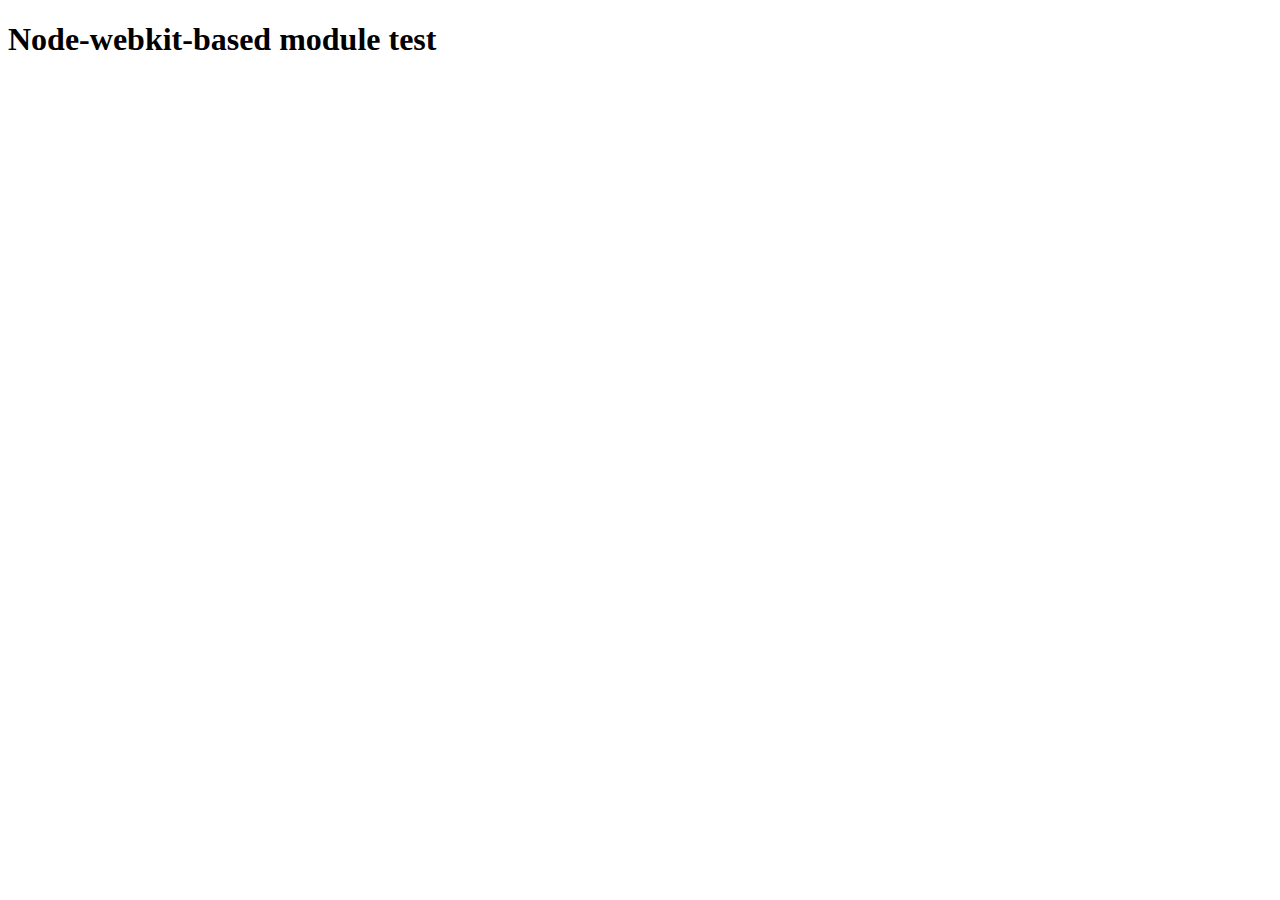
<file: node_modules/@mapbox/node-pre-gyp/lib/util/nw-pre-gyp/index.html>
<!doctype html>
<html>
<head>
<meta charset="utf-8">
<title>Node-webkit-based module test</title>
<script>
function nwModuleTest(){
   var util = require('util');
   var moduleFolder = require('nw.gui').App.argv[0];
   try {
      require(moduleFolder);
   } catch(e) {
      if( process.platform !== 'win32' ){
         util.log('nw-pre-gyp error:');
         util.log(e.stack);
      }
      process.exit(1);
   }
   process.exit(0);
}
</script>
</head>
<body onload="nwModuleTest()">
<h1>Node-webkit-based module test</h1>
</body>
</html>
</file>
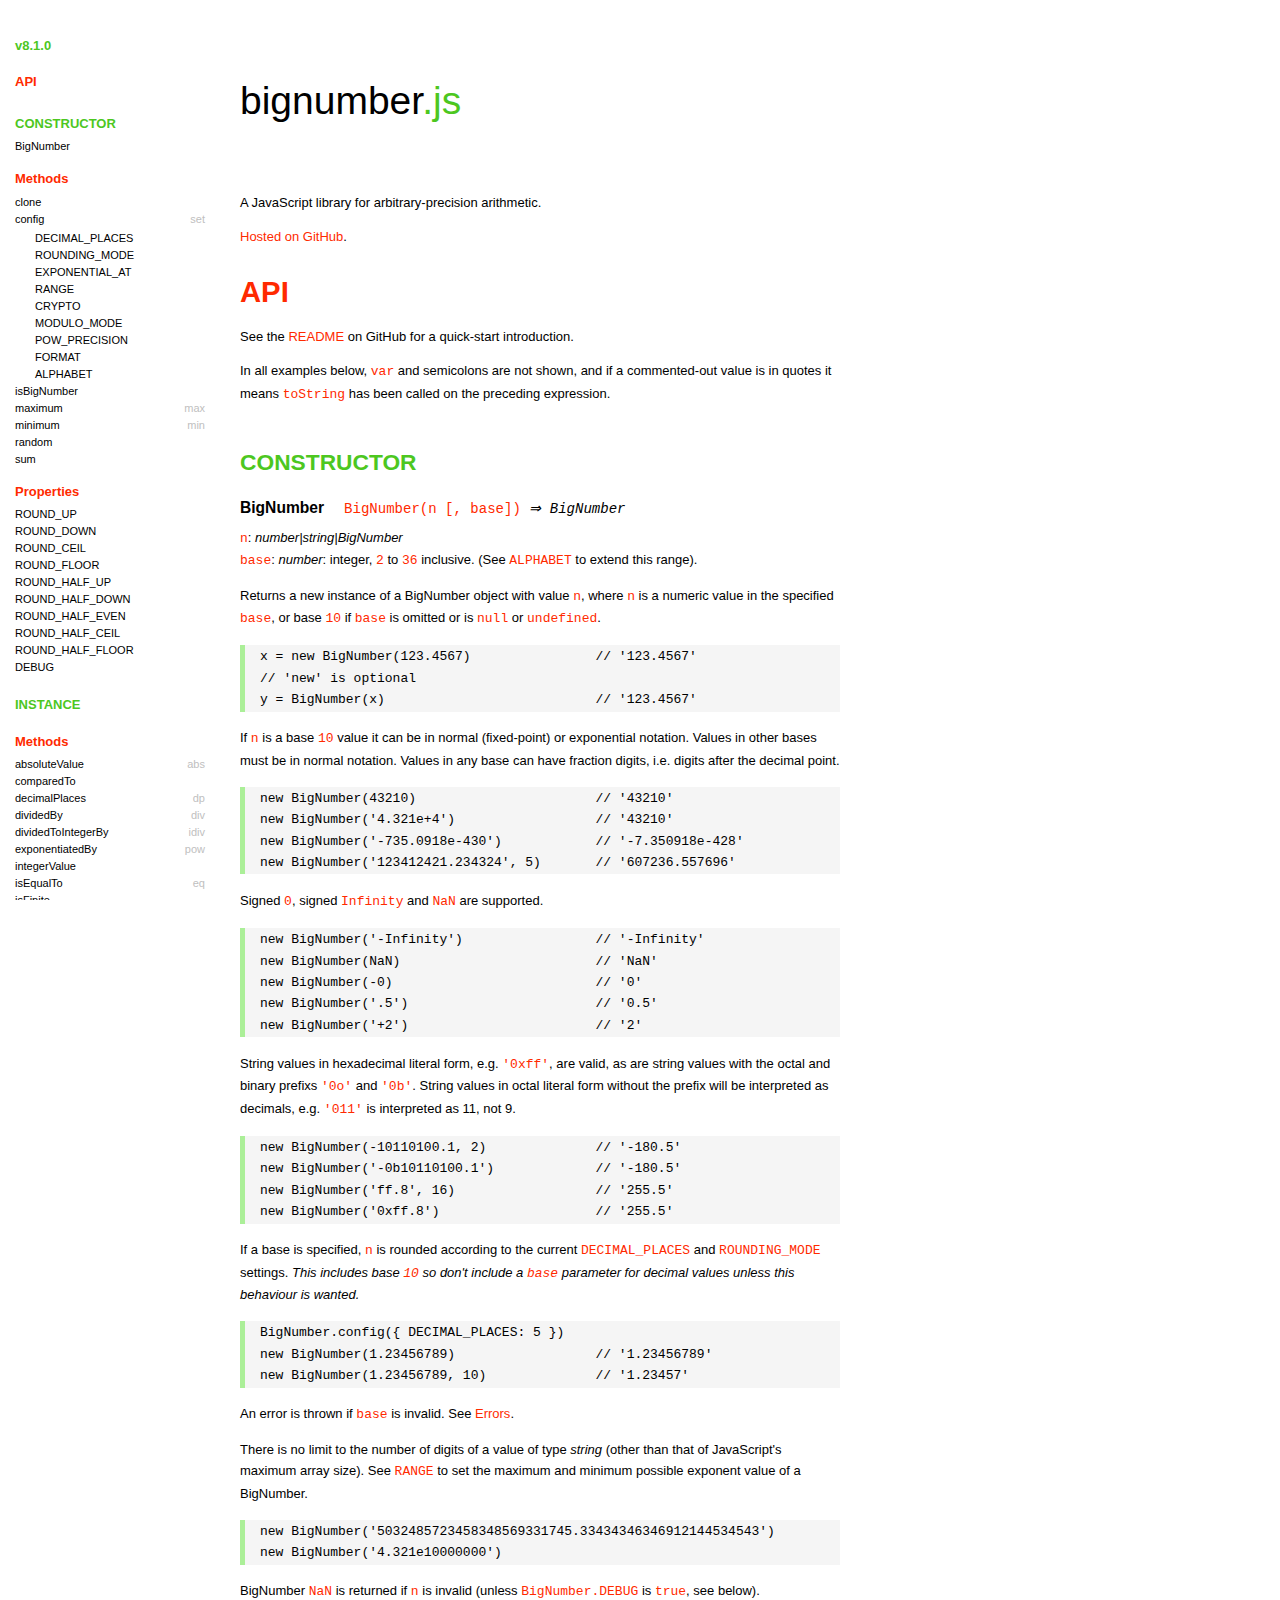
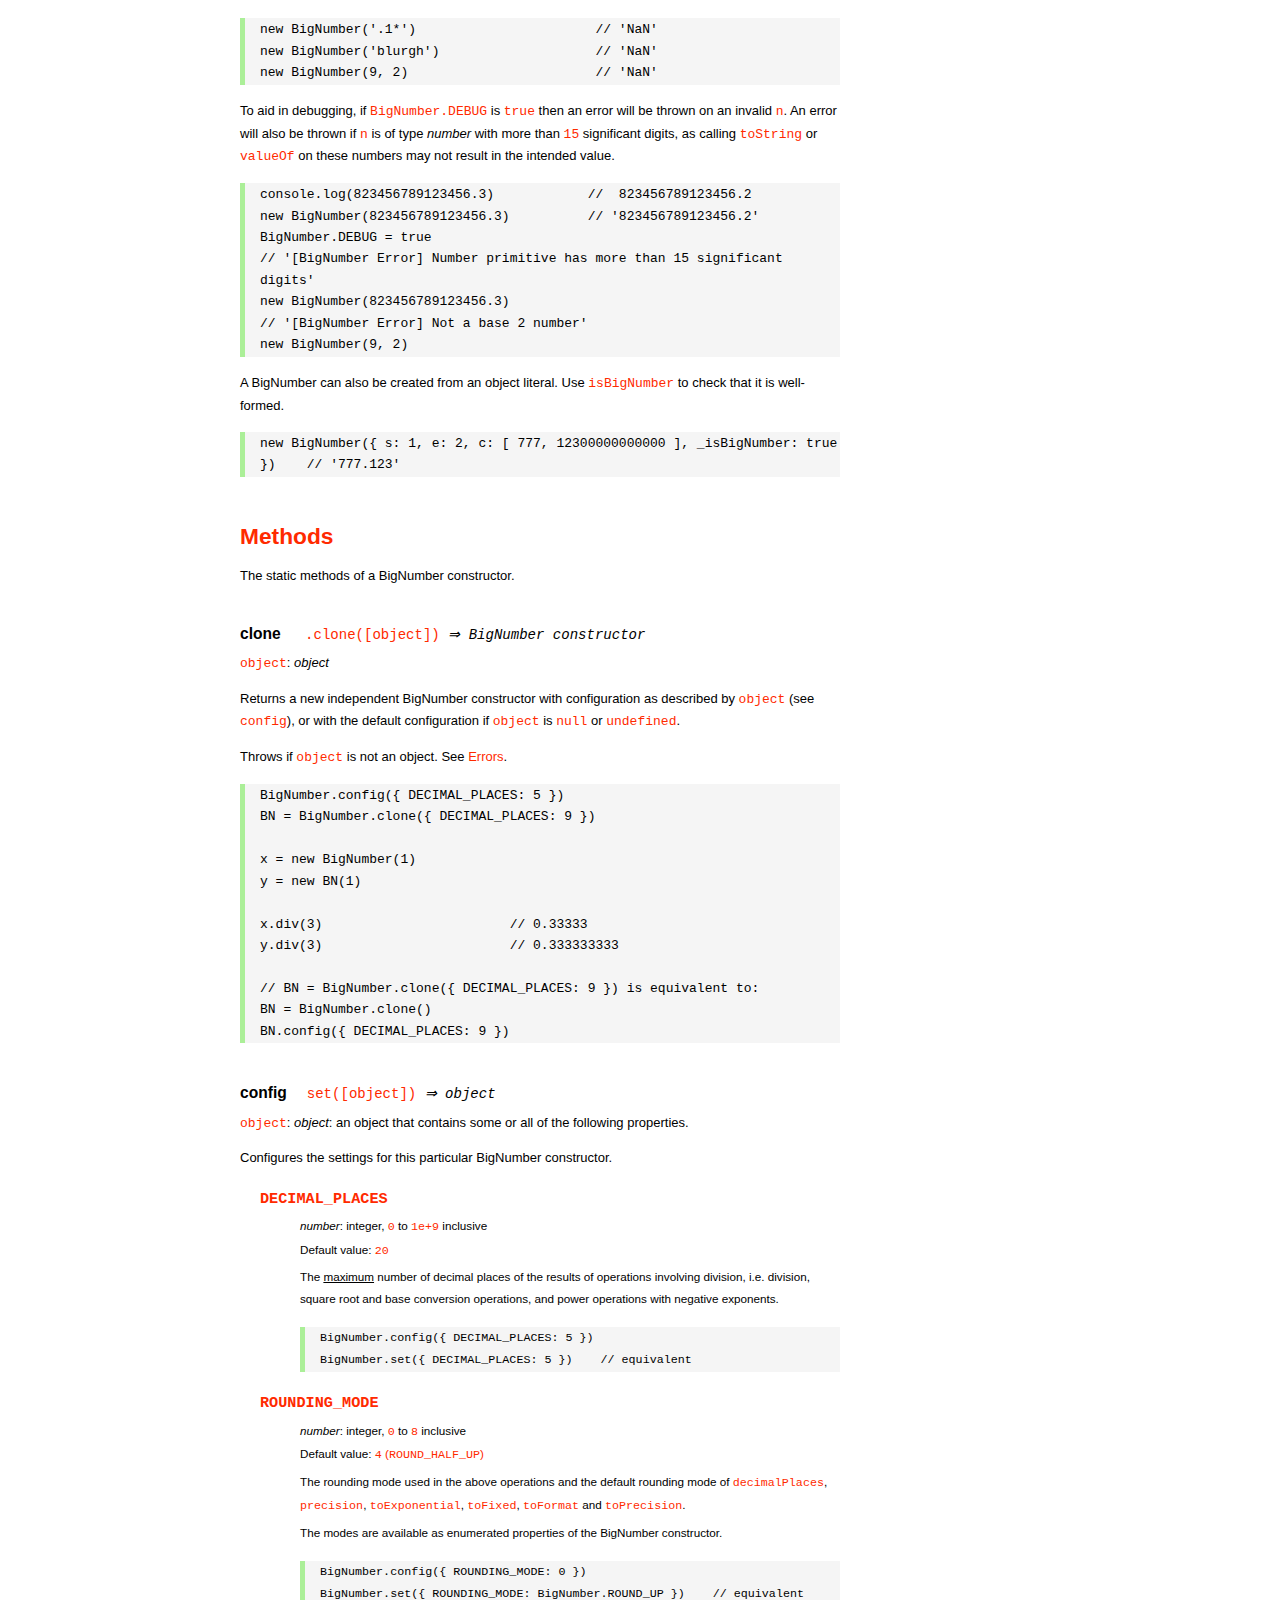
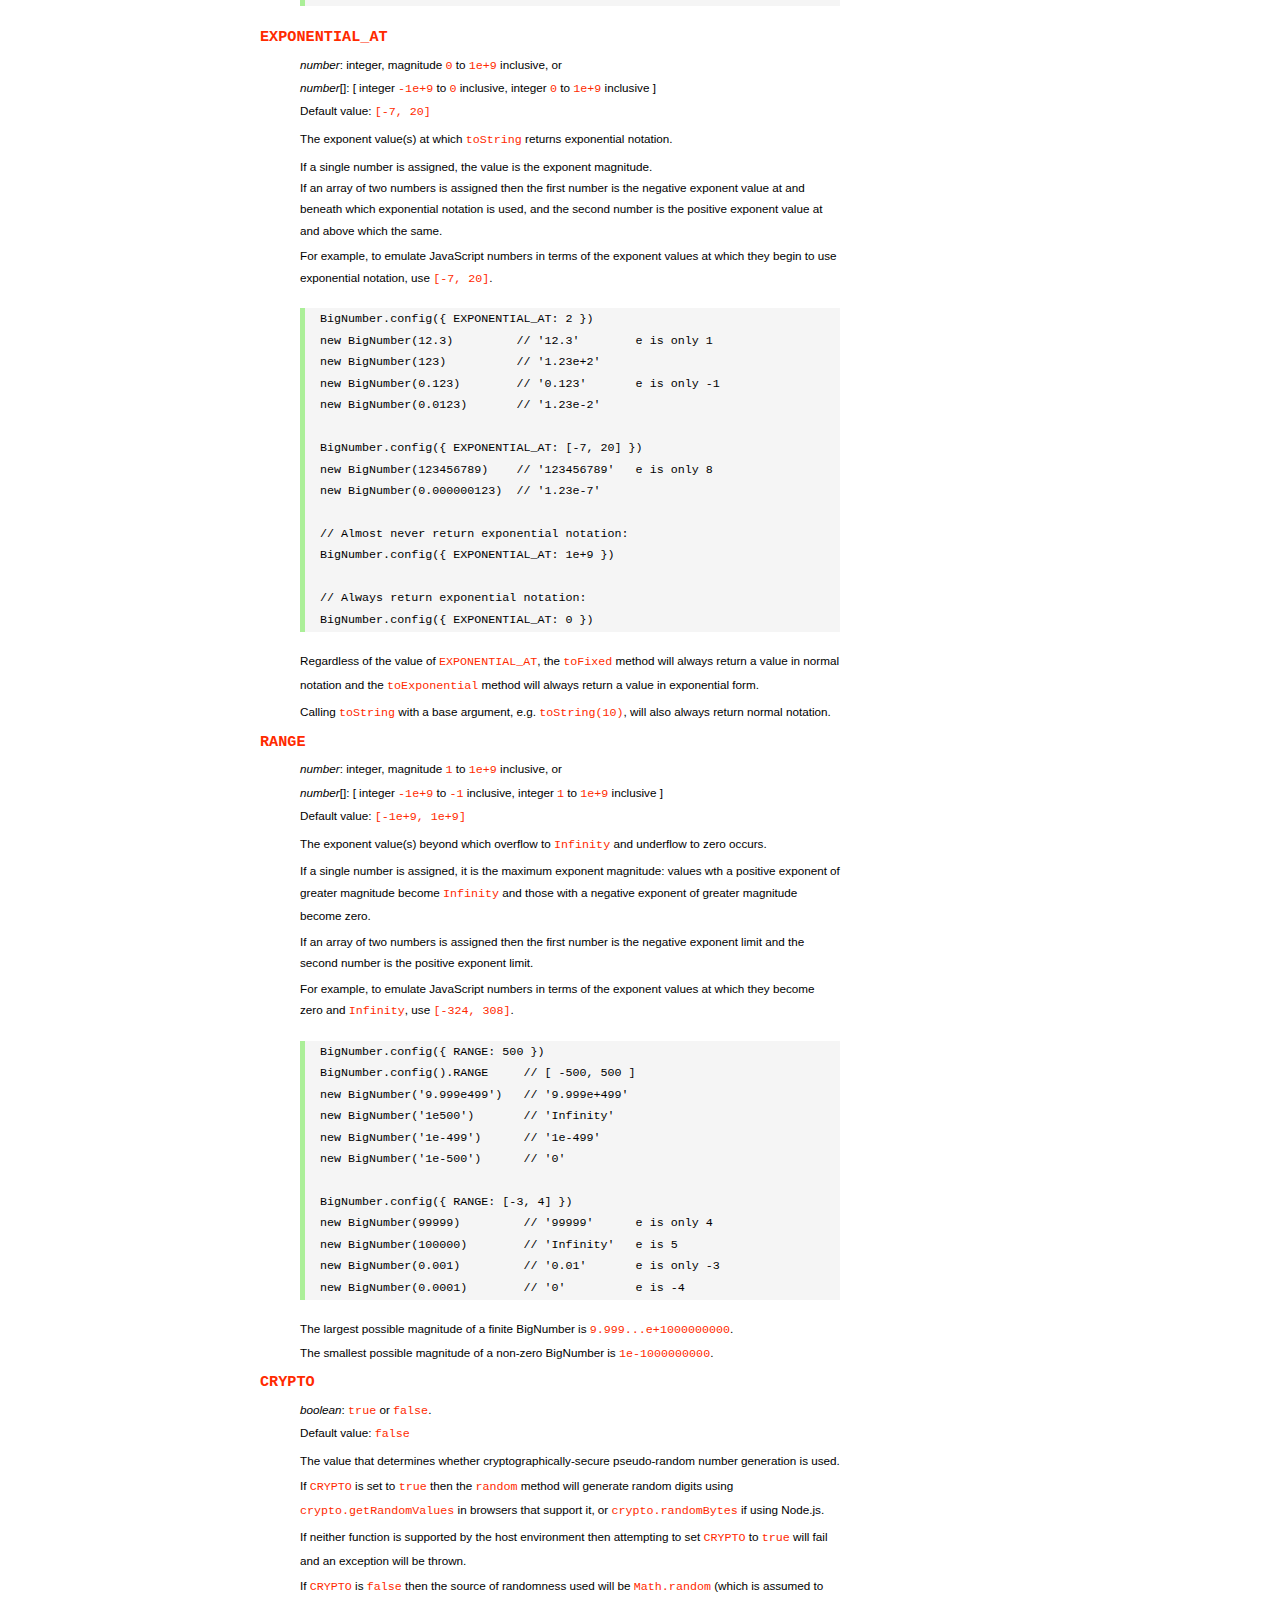
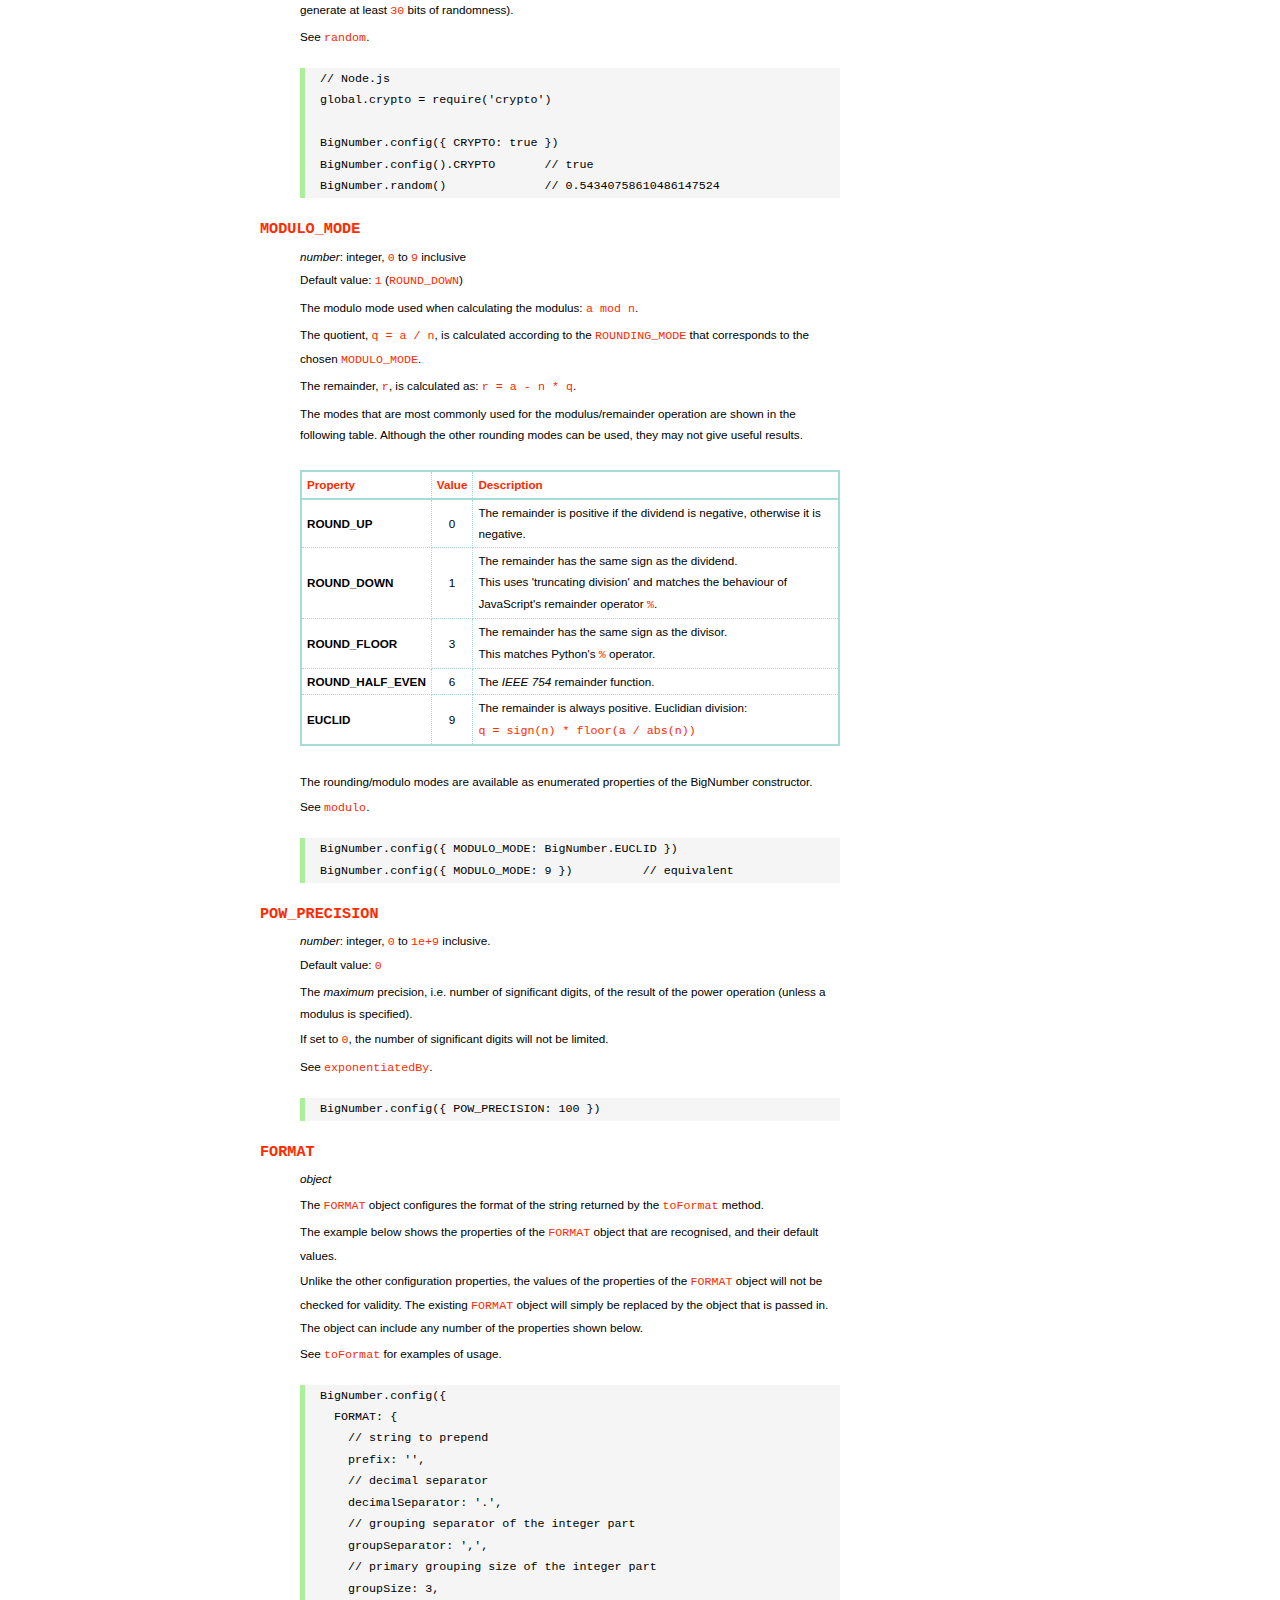
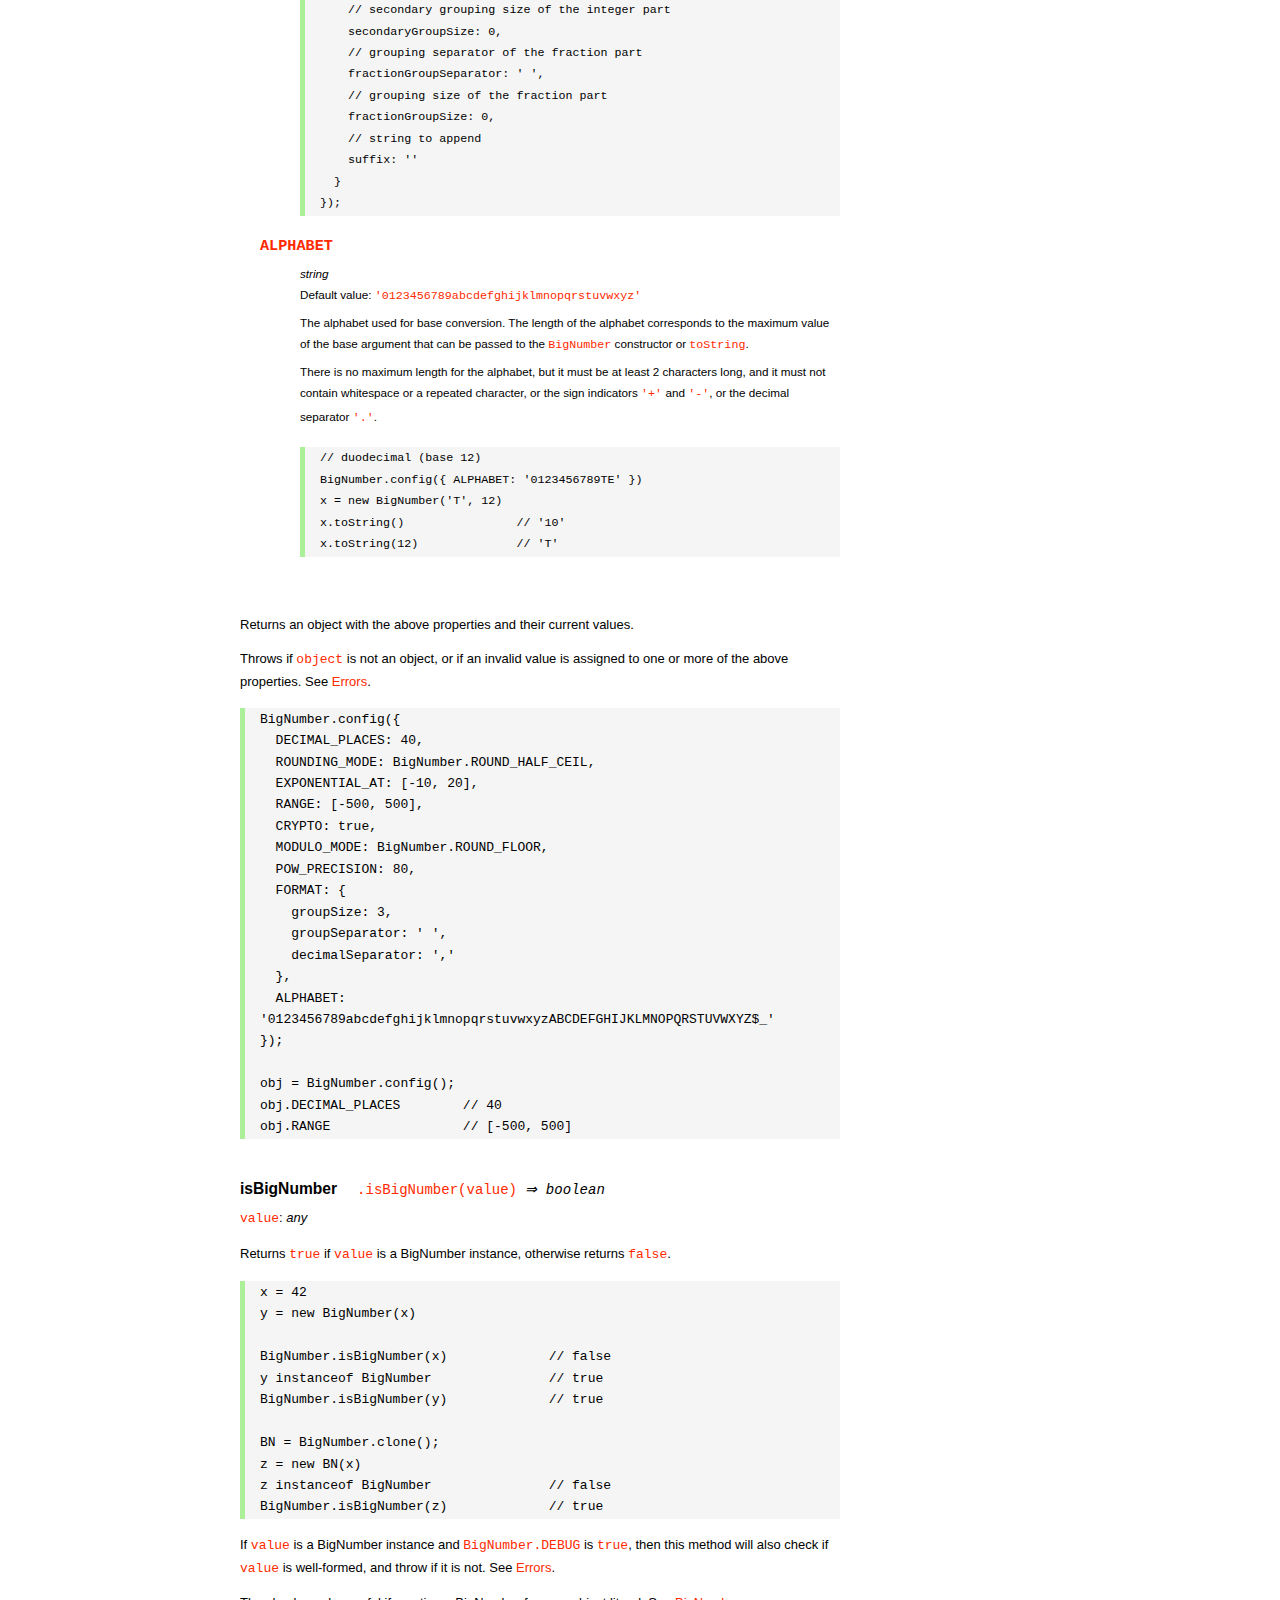
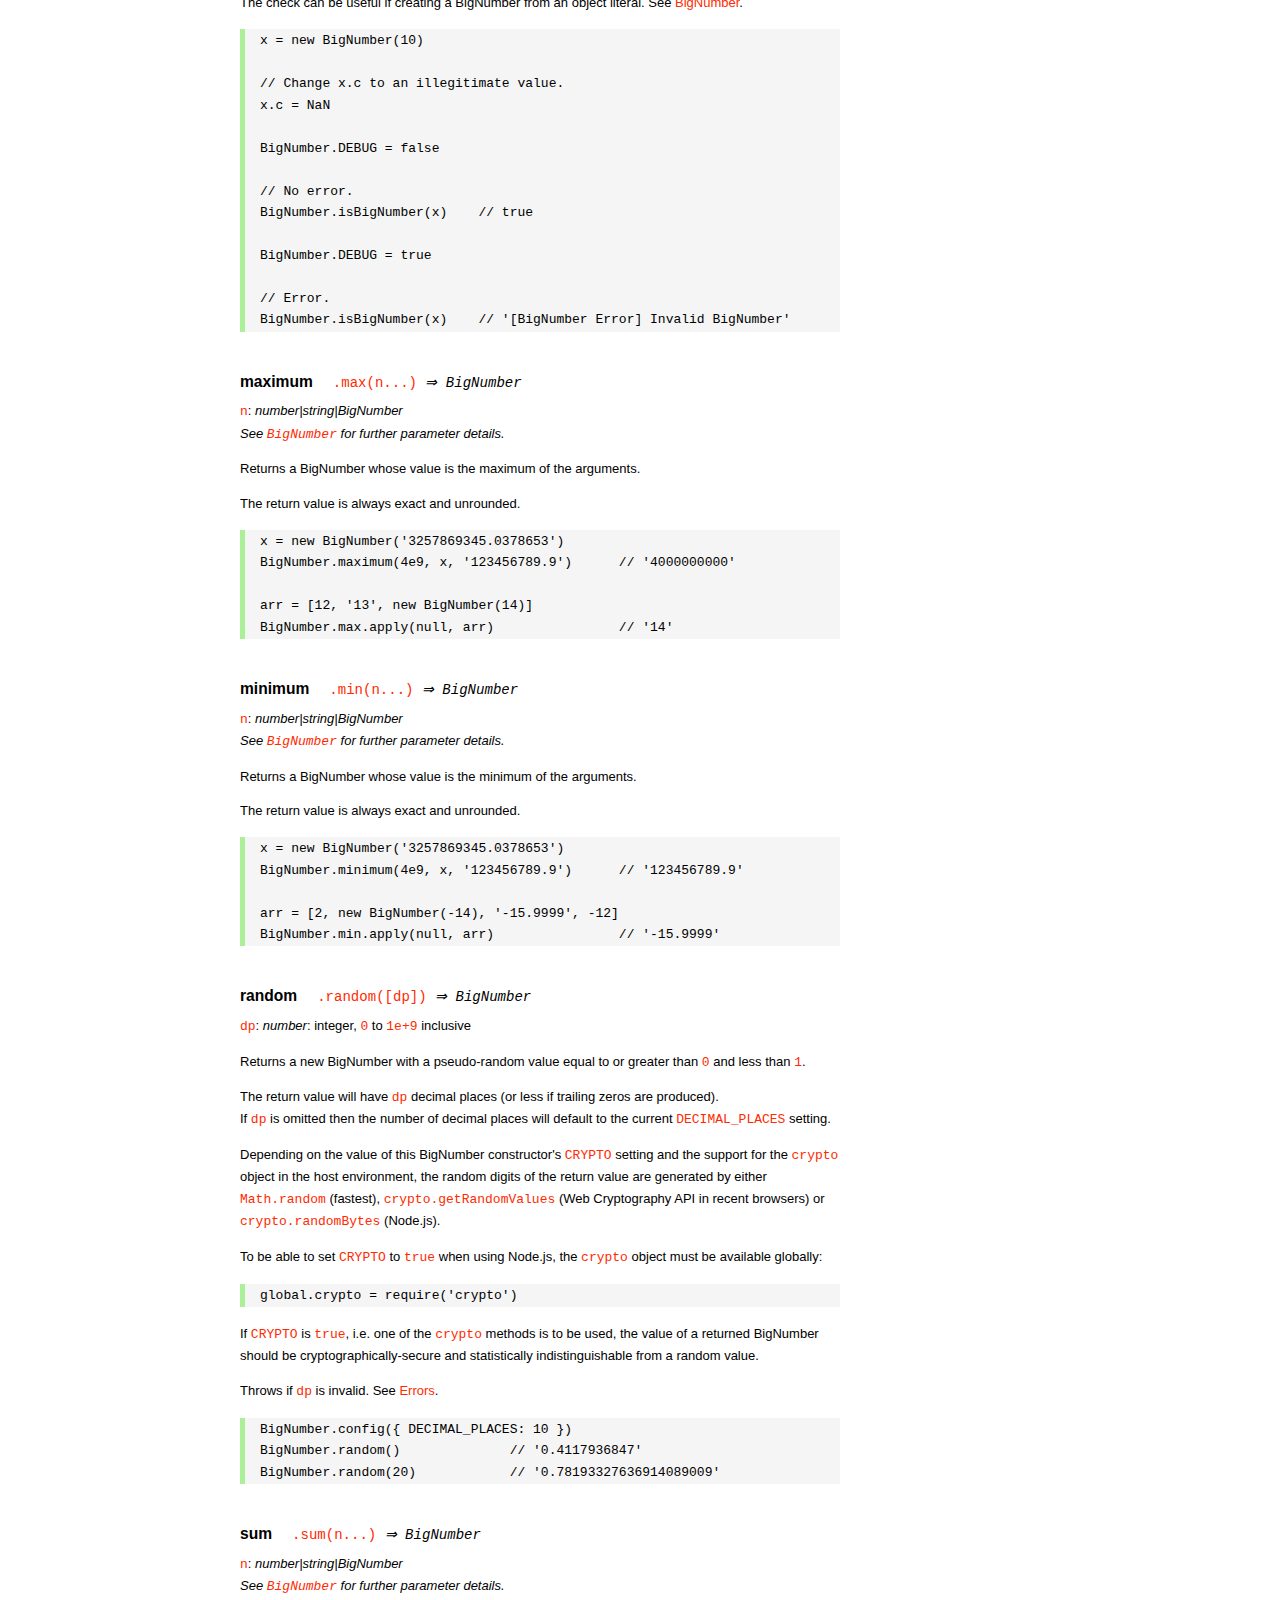
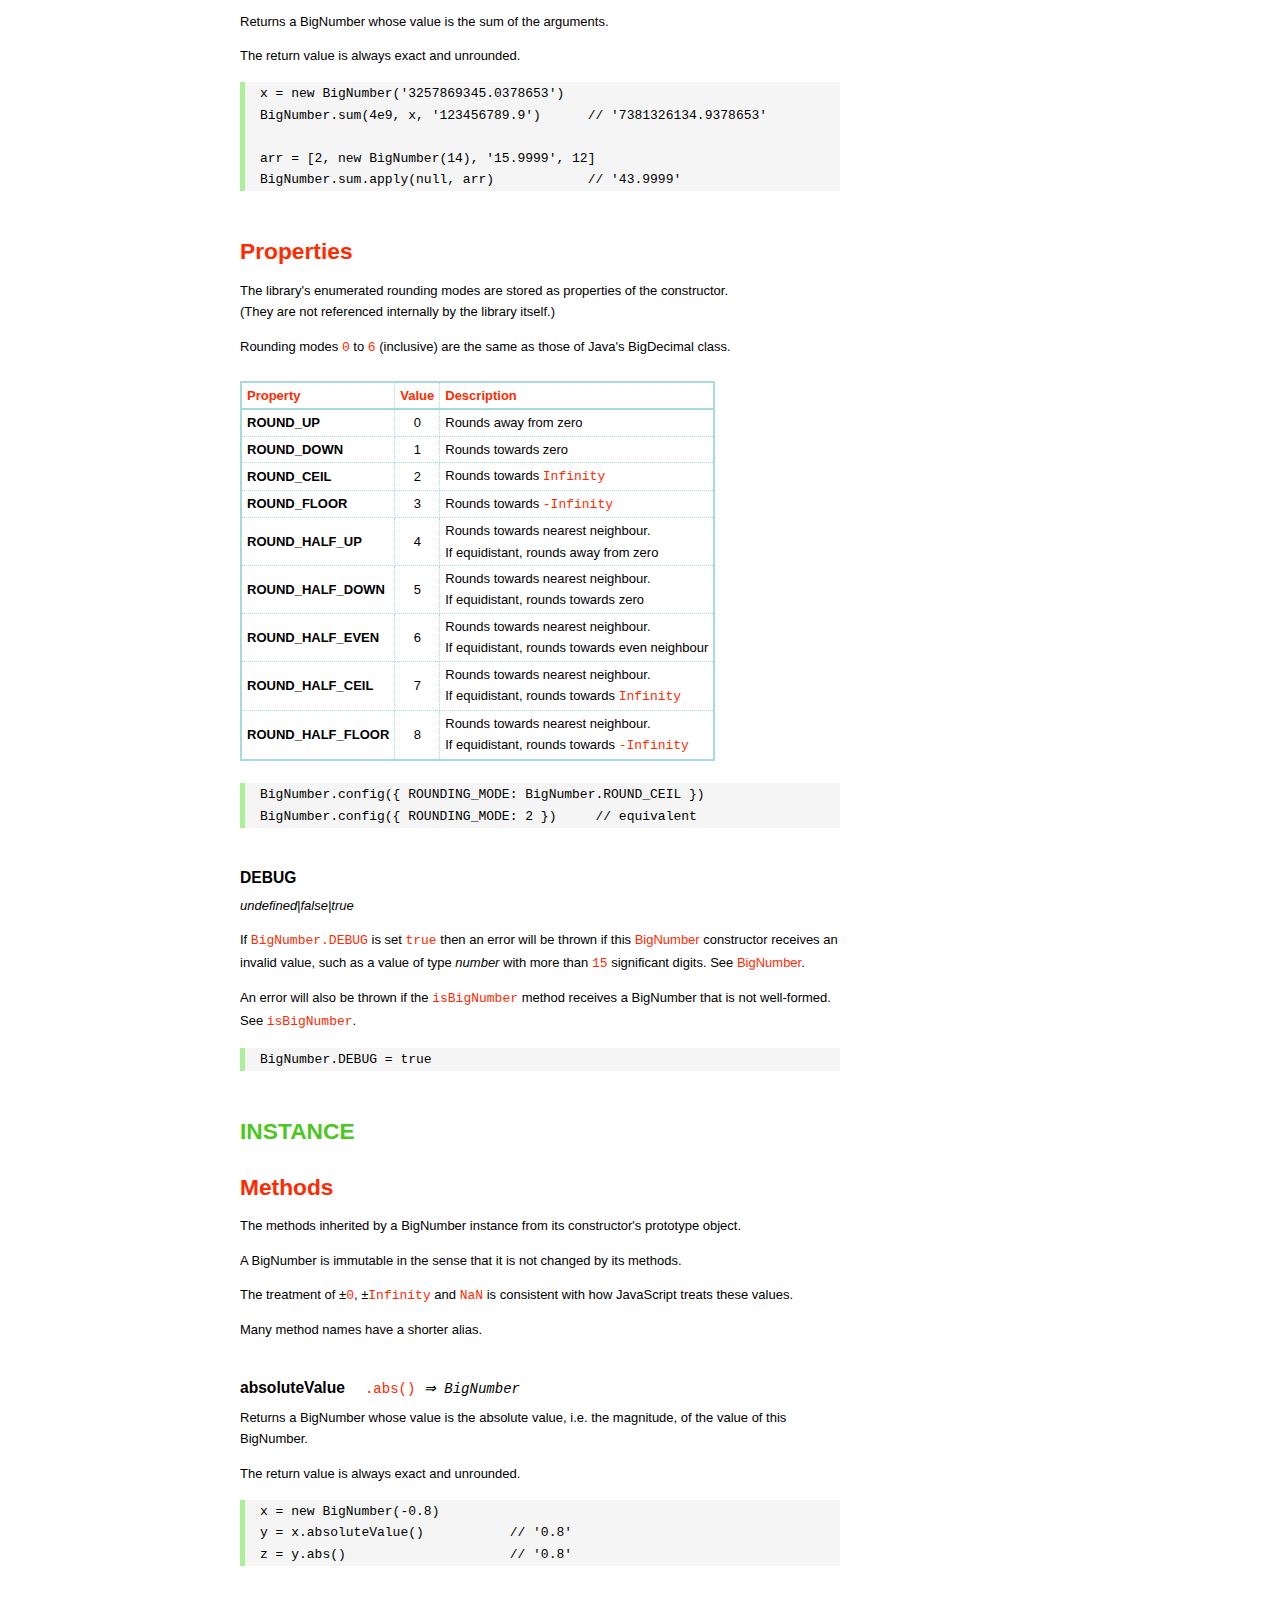
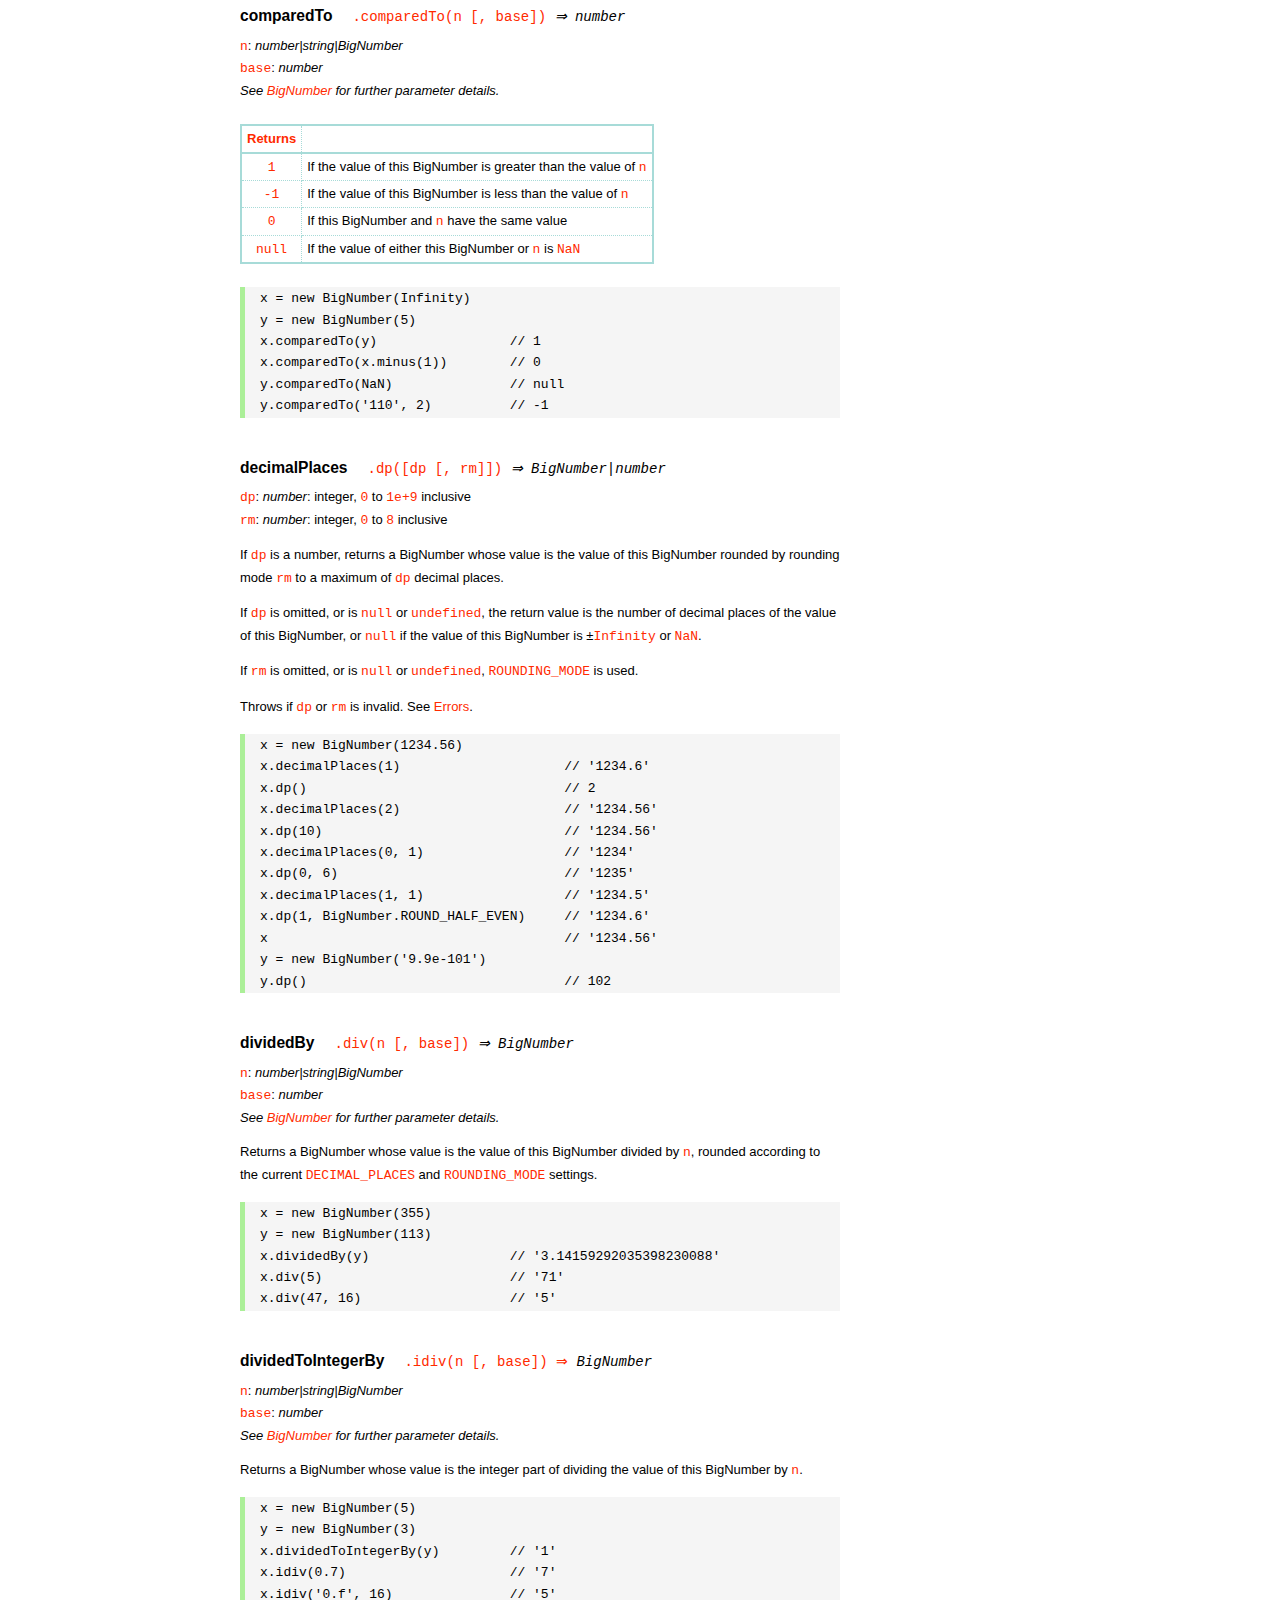
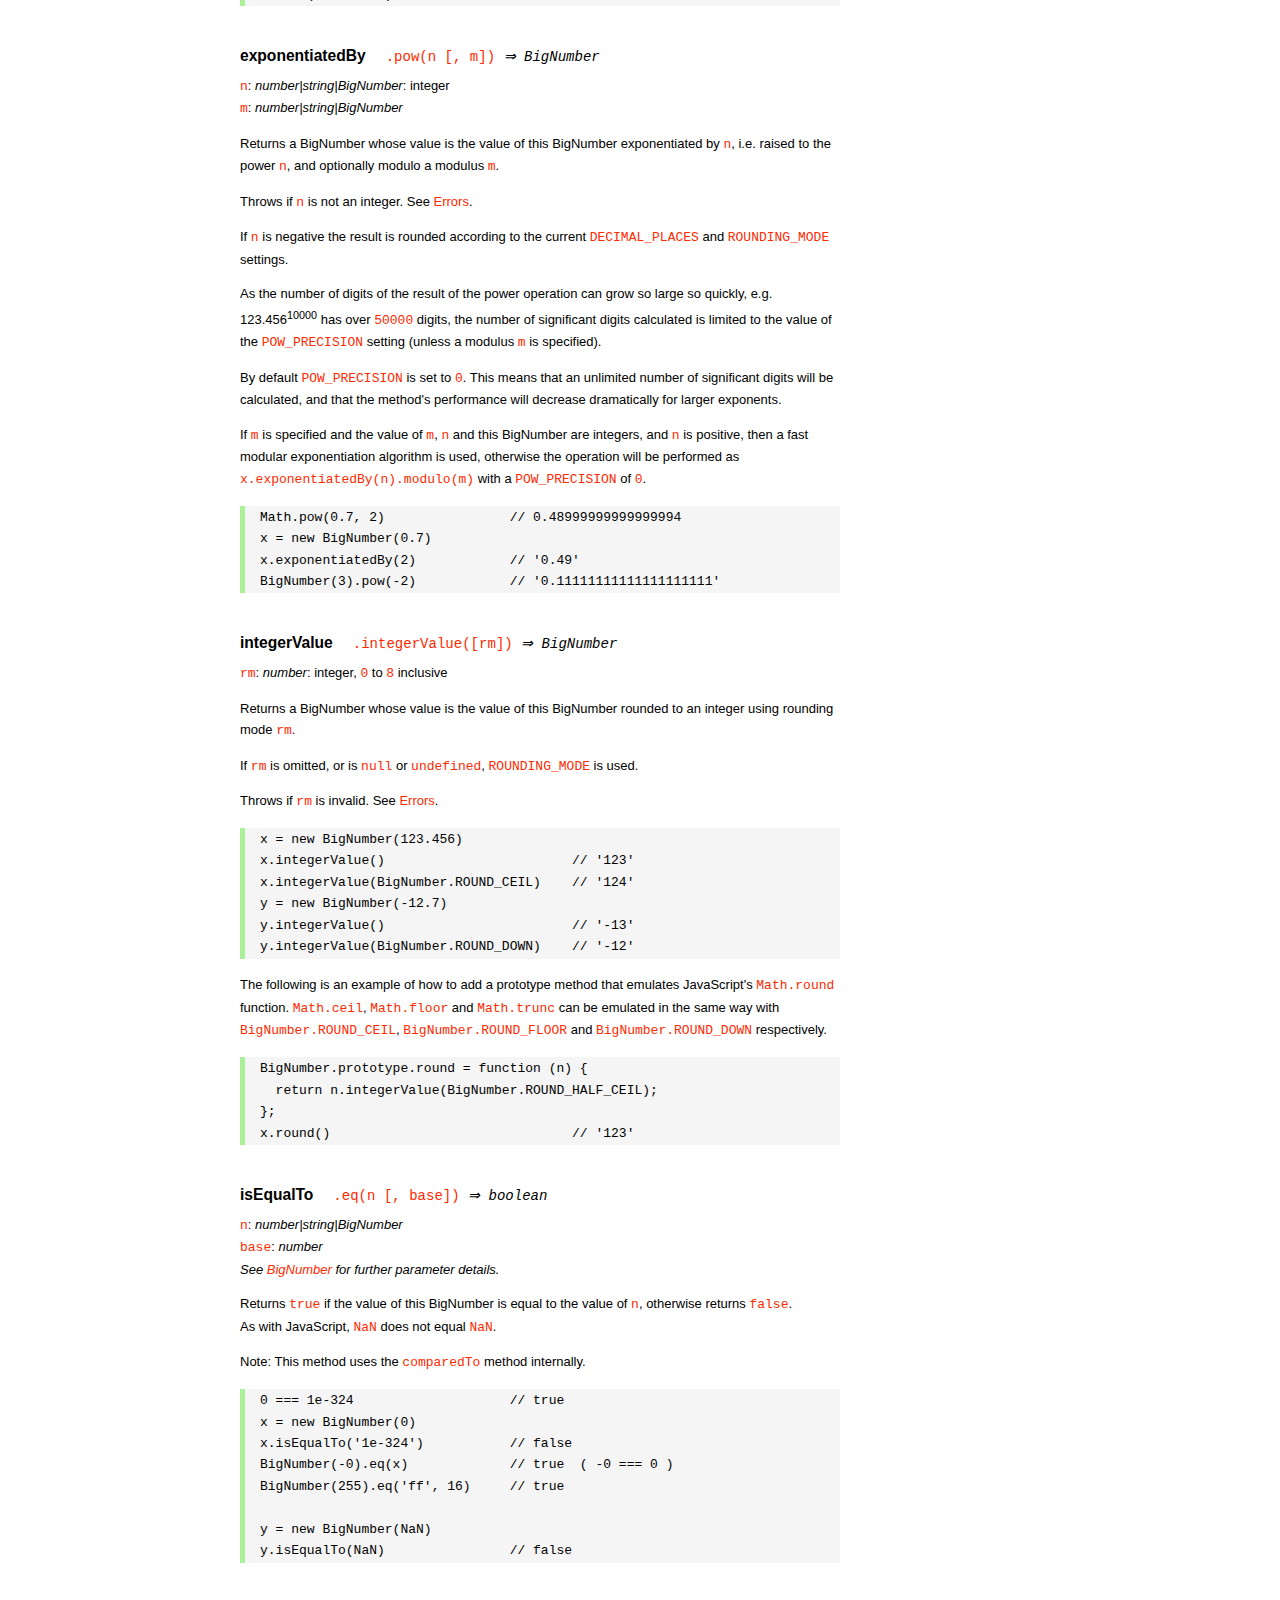
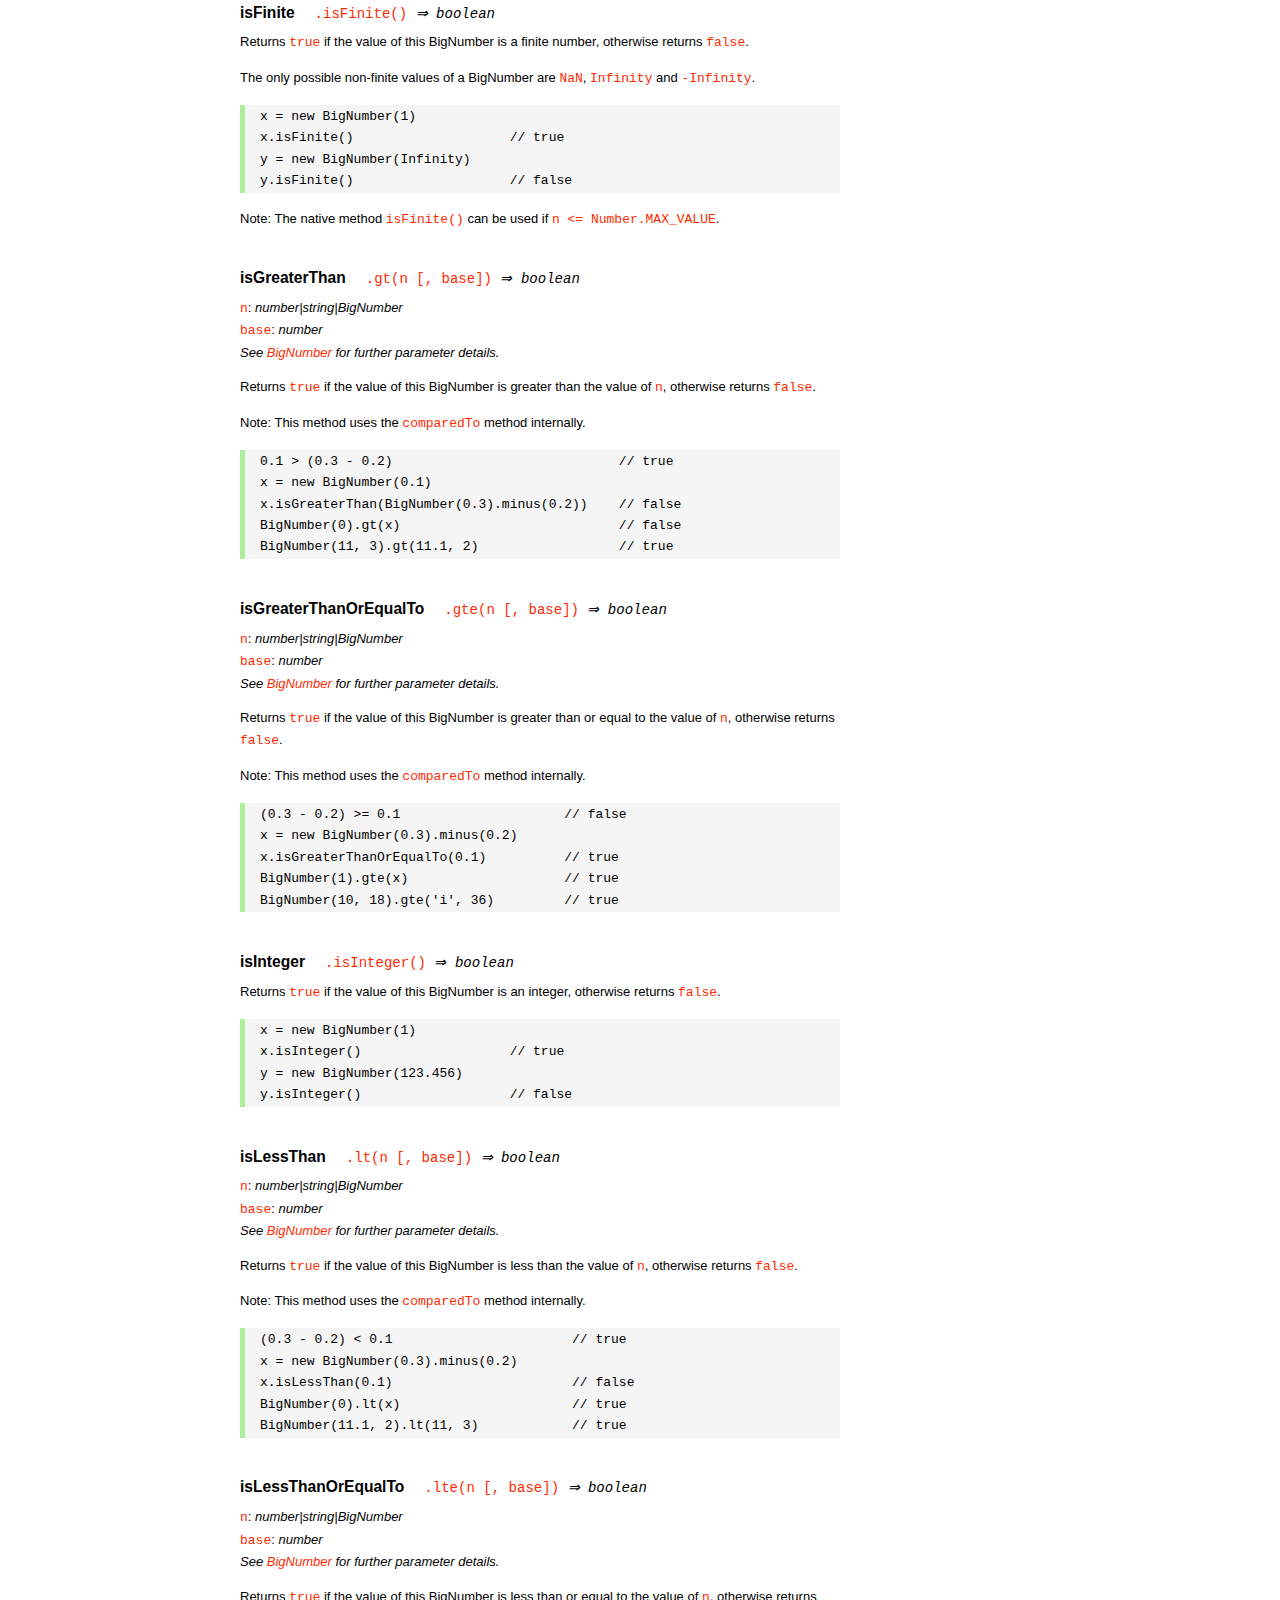
<file: node_modules/bignumber.js/doc/API.html>
<!DOCTYPE HTML>
<html>
<head>
<meta charset="utf-8">
<meta http-equiv="X-UA-Compatible" content="IE=edge">
<meta name="Author" content="M Mclaughlin">
<title>bignumber.js API</title>
<style>
html{font-size:100%}
body{background:#fff;font-family:"Helvetica Neue",Helvetica,Arial,sans-serif;font-size:13px;
  line-height:1.65em;min-height:100%;margin:0}
body,i{color:#000}
.nav{background:#fff;position:fixed;top:0;bottom:0;left:0;width:200px;overflow-y:auto;
  padding:15px 0 30px 15px}
div.container{width:600px;margin:50px 0 50px 240px}
p{margin:0 0 1em;width:600px}
pre,ul{margin:1em 0}
h1,h2,h3,h4,h5{margin:0;padding:1.5em 0 0}
h1,h2{padding:.75em 0}
h1{font:400 3em Verdana,sans-serif;color:#000;margin-bottom:1em}
h2{font-size:2.25em;color:#ff2a00}
h3{font-size:1.75em;color:#4dc71f}
h4{font-size:1.75em;color:#ff2a00;padding-bottom:.75em}
h5{font-size:1.2em;margin-bottom:.4em}
h6{font-size:1.1em;margin-bottom:0.8em;padding:0.5em 0}
dd{padding-top:.35em}
dt{padding-top:.5em}
b{font-weight:700}
dt b{font-size:1.3em}
a,a:visited{color:#ff2a00;text-decoration:none}
a:active,a:hover{outline:0;text-decoration:underline}
.nav a,.nav b,.nav a:visited{display:block;color:#ff2a00;font-weight:700; margin-top:15px}
.nav b{color:#4dc71f;margin-top:20px;cursor:default;width:auto}
ul{list-style-type:none;padding:0 0 0 20px}
.nav ul{line-height:14px;padding-left:0;margin:5px 0 0}
.nav ul a,.nav ul a:visited,span{display:inline;color:#000;font-family:Verdana,Geneva,sans-serif;
  font-size:11px;font-weight:400;margin:0}
.inset,ul.inset{margin-left:20px}
.inset{font-size:.9em}
.nav li{width:auto;margin:0 0 3px}
.alias{font-style:italic;margin-left:20px}
table{border-collapse:collapse;border-spacing:0;border:2px solid #a7dbd8;margin:1.75em 0;padding:0}
td,th{text-align:left;margin:0;padding:2px 5px;border:1px dotted #a7dbd8}
th{border-top:2px solid #a7dbd8;border-bottom:2px solid #a7dbd8;color:#ff2a00}
code,pre{font-family:Consolas, monaco, monospace;font-weight:400}
pre{background:#f5f5f5;white-space:pre-wrap;word-wrap:break-word;border-left:5px solid #abef98;
  padding:1px 0 1px 15px;margin:1.2em 0}
code,.nav-title{color:#ff2a00}
.end{margin-bottom:25px}
.centre{text-align:center}
.error-table{font-size:13px;width:100%}
#faq{margin:3em 0 0}
li span{float:right;margin-right:10px;color:#c0c0c0}
#js{font:inherit;color:#4dc71f}
</style>
</head>
<body>

  <div class="nav">

    <b>v8.1.0</b>

	<a class='nav-title' href="#">API</a>

    <b> CONSTRUCTOR </b>
    <ul>
      <li><a href="#bignumber">BigNumber</a></li>
    </ul>

    <a href="#methods">Methods</a>
    <ul>
      <li><a href="#clone">clone</a></li>
      <li><a href="#config" >config</a><span>set</span></li>
      <li>
        <ul class="inset">
          <li><a href="#decimal-places">DECIMAL_PLACES</a></li>
          <li><a href="#rounding-mode" >ROUNDING_MODE</a></li>
          <li><a href="#exponential-at">EXPONENTIAL_AT</a></li>
          <li><a href="#range"         >RANGE</a></li>
          <li><a href="#crypto"        >CRYPTO</a></li>
          <li><a href="#modulo-mode"   >MODULO_MODE</a></li>
          <li><a href="#pow-precision" >POW_PRECISION</a></li>
          <li><a href="#format"        >FORMAT</a></li>
          <li><a href="#alphabet"      >ALPHABET</a></li>
        </ul>
      </li>
      <li><a href="#isBigNumber">isBigNumber</a></li>
      <li><a href="#max"        >maximum</a><span>max</span></li>
      <li><a href="#min"        >minimum</a><span>min</span></li>
      <li><a href="#random"     >random</a></li>
      <li><a href="#sum"        >sum</a></li>
    </ul>

    <a href="#constructor-properties">Properties</a>
    <ul>
      <li><a href="#round-up"        >ROUND_UP</a></li>
      <li><a href="#round-down"      >ROUND_DOWN</a></li>
      <li><a href="#round-ceil"      >ROUND_CEIL</a></li>
      <li><a href="#round-floor"     >ROUND_FLOOR</a></li>
      <li><a href="#round-half-up"   >ROUND_HALF_UP</a></li>
      <li><a href="#round-half-down" >ROUND_HALF_DOWN</a></li>
      <li><a href="#round-half-even" >ROUND_HALF_EVEN</a></li>
      <li><a href="#round-half-ceil" >ROUND_HALF_CEIL</a></li>
      <li><a href="#round-half-floor">ROUND_HALF_FLOOR</a></li>
      <li><a href="#debug"           >DEBUG</a></li>
    </ul>

    <b> INSTANCE </b>

    <a href="#prototype-methods">Methods</a>
    <ul>
      <li><a href="#abs"    >absoluteValue         </a><span>abs</span>  </li>
      <li><a href="#cmp"    >comparedTo            </a>                  </li>
      <li><a href="#dp"     >decimalPlaces         </a><span>dp</span>   </li>
      <li><a href="#div"    >dividedBy             </a><span>div</span>  </li>
      <li><a href="#divInt" >dividedToIntegerBy    </a><span>idiv</span> </li>
      <li><a href="#pow"    >exponentiatedBy       </a><span>pow</span>  </li>
      <li><a href="#int"    >integerValue          </a>                  </li>
      <li><a href="#eq"     >isEqualTo             </a><span>eq</span>   </li>
      <li><a href="#isF"    >isFinite              </a>                  </li>
      <li><a href="#gt"     >isGreaterThan         </a><span>gt</span>   </li>
      <li><a href="#gte"    >isGreaterThanOrEqualTo</a><span>gte</span>  </li>
      <li><a href="#isInt"  >isInteger             </a>                  </li>
      <li><a href="#lt"     >isLessThan            </a><span>lt</span>   </li>
      <li><a href="#lte"    >isLessThanOrEqualTo   </a><span>lte</span>  </li>
      <li><a href="#isNaN"  >isNaN                 </a>                  </li>
      <li><a href="#isNeg"  >isNegative            </a>                  </li>
      <li><a href="#isPos"  >isPositive            </a>                  </li>
      <li><a href="#isZ"    >isZero                </a>                  </li>
      <li><a href="#minus"  >minus                 </a>                  </li>
      <li><a href="#mod"    >modulo                </a><span>mod</span>  </li>
      <li><a href="#times"  >multipliedBy          </a><span>times</span></li>
      <li><a href="#neg"    >negated               </a>                  </li>
      <li><a href="#plus"   >plus                  </a>                  </li>
      <li><a href="#sd"     >precision             </a><span>sd</span>   </li>
      <li><a href="#shift"  >shiftedBy             </a>                  </li>
      <li><a href="#sqrt"   >squareRoot            </a><span>sqrt</span> </li>
      <li><a href="#toE"    >toExponential         </a>                  </li>
      <li><a href="#toFix"  >toFixed               </a>                  </li>
      <li><a href="#toFor"  >toFormat              </a>                  </li>
      <li><a href="#toFr"   >toFraction            </a>                  </li>
      <li><a href="#toJSON" >toJSON                </a>                  </li>
      <li><a href="#toN"    >toNumber              </a>                  </li>
      <li><a href="#toP"    >toPrecision           </a>                  </li>
      <li><a href="#toS"    >toString              </a>                  </li>
      <li><a href="#valueOf">valueOf               </a>                  </li>
    </ul>

    <a href="#instance-properties">Properties</a>
    <ul>
      <li><a href="#coefficient">c: coefficient</a></li>
      <li><a href="#exponent"   >e: exponent</a></li>
      <li><a href="#sign"       >s: sign</a></li>
    </ul>

    <a href="#zero-nan-infinity">Zero, NaN &amp; Infinity</a>
    <a href="#Errors">Errors</a>
    <a href="#type-coercion">Type coercion</a>
    <a class='end' href="#faq">FAQ</a>

  </div>

  <div class="container">

    <h1>bignumber<span id='js'>.js</span></h1>

    <p>A JavaScript library for arbitrary-precision arithmetic.</p>
    <p><a href="https://github.com/MikeMcl/bignumber.js">Hosted on GitHub</a>. </p>

    <h2>API</h2>

    <p>
      See the <a href='https://github.com/MikeMcl/bignumber.js'>README</a> on GitHub for a
      quick-start introduction.
    </p>
    <p>
      In all examples below, <code>var</code> and semicolons are not shown, and if a commented-out
      value is in quotes it means <code>toString</code> has been called on the preceding expression.
    </p>


    <h3>CONSTRUCTOR</h3>


    <h5 id="bignumber">
      BigNumber<code class='inset'>BigNumber(n [, base]) <i>&rArr; BigNumber</i></code>
    </h5>
    <p>
      <code>n</code>: <i>number|string|BigNumber</i><br />
      <code>base</code>: <i>number</i>: integer, <code>2</code> to <code>36</code> inclusive. (See
      <a href='#alphabet'><code>ALPHABET</code></a> to extend this range).
    </p>
    <p>
      Returns a new instance of a BigNumber object with value <code>n</code>, where <code>n</code>
      is a numeric value in the specified <code>base</code>, or base <code>10</code> if
      <code>base</code> is omitted or is <code>null</code> or <code>undefined</code>.
    </p>
    <pre>
x = new BigNumber(123.4567)                // '123.4567'
// 'new' is optional
y = BigNumber(x)                           // '123.4567'</pre>
    <p>
      If <code>n</code> is a base <code>10</code> value it can be in normal (fixed-point) or
      exponential notation. Values in other bases must be in normal notation. Values in any base can
      have fraction digits, i.e. digits after the decimal point.
    </p>
    <pre>
new BigNumber(43210)                       // '43210'
new BigNumber('4.321e+4')                  // '43210'
new BigNumber('-735.0918e-430')            // '-7.350918e-428'
new BigNumber('123412421.234324', 5)       // '607236.557696'</pre>
    <p>
      Signed <code>0</code>, signed <code>Infinity</code> and <code>NaN</code> are supported.
    </p>
    <pre>
new BigNumber('-Infinity')                 // '-Infinity'
new BigNumber(NaN)                         // 'NaN'
new BigNumber(-0)                          // '0'
new BigNumber('.5')                        // '0.5'
new BigNumber('+2')                        // '2'</pre>
    <p>
      String values in hexadecimal literal form, e.g. <code>'0xff'</code>, are valid, as are
      string values with the octal and binary prefixs <code>'0o'</code> and <code>'0b'</code>.
      String values in octal literal form without the prefix will be interpreted as
      decimals, e.g. <code>'011'</code> is interpreted as 11, not 9.
    </p>
    <pre>
new BigNumber(-10110100.1, 2)              // '-180.5'
new BigNumber('-0b10110100.1')             // '-180.5'
new BigNumber('ff.8', 16)                  // '255.5'
new BigNumber('0xff.8')                    // '255.5'</pre>
    <p>
      If a base is specified, <code>n</code> is rounded according to the current
      <a href='#decimal-places'><code>DECIMAL_PLACES</code></a> and
      <a href='#rounding-mode'><code>ROUNDING_MODE</code></a> settings. <em>This includes base
      <code>10</code> so don't include a <code>base</code> parameter for decimal values unless
      this behaviour is wanted.</em>
    </p>
    <pre>BigNumber.config({ DECIMAL_PLACES: 5 })
new BigNumber(1.23456789)                  // '1.23456789'
new BigNumber(1.23456789, 10)              // '1.23457'</pre>
    <p>An error is thrown if <code>base</code> is invalid. See <a href='#Errors'>Errors</a>.</p>
    <p>
      There is no limit to the number of digits of a value of type <em>string</em> (other than
      that of JavaScript's maximum array size). See <a href='#range'><code>RANGE</code></a> to set
      the maximum and minimum possible exponent value of a BigNumber.
    </p>
    <pre>
new BigNumber('5032485723458348569331745.33434346346912144534543')
new BigNumber('4.321e10000000')</pre>
    <p>BigNumber <code>NaN</code> is returned if <code>n</code> is invalid
    (unless <code>BigNumber.DEBUG</code> is <code>true</code>, see below).</p>
    <pre>
new BigNumber('.1*')                       // 'NaN'
new BigNumber('blurgh')                    // 'NaN'
new BigNumber(9, 2)                        // 'NaN'</pre>
    <p>
      To aid in debugging, if <code>BigNumber.DEBUG</code> is <code>true</code> then an error will
      be thrown on an invalid <code>n</code>. An error will also be thrown if <code>n</code> is of
      type <em>number</em> with more than <code>15</code> significant digits, as calling
      <code><a href='#toS'>toString</a></code> or <code><a href='#valueOf'>valueOf</a></code> on
      these numbers may not result in the intended value.
    </p>
      <pre>
console.log(823456789123456.3)            //  823456789123456.2
new BigNumber(823456789123456.3)          // '823456789123456.2'
BigNumber.DEBUG = true
// '[BigNumber Error] Number primitive has more than 15 significant digits'
new BigNumber(823456789123456.3)
// '[BigNumber Error] Not a base 2 number'
new BigNumber(9, 2)</pre>
    <p>
      A BigNumber can also be created from an object literal.
      Use <code><a href='#isBigNumber'>isBigNumber</a></code> to check that it is well-formed.
    </p>
    <pre>new BigNumber({ s: 1, e: 2, c: [ 777, 12300000000000 ], _isBigNumber: true })    // '777.123'</pre>




    <h4 id="methods">Methods</h4>
     <p>The static methods of a BigNumber constructor.</p>




    <h5 id="clone">clone
      <code class='inset'>.clone([object]) <i>&rArr; BigNumber constructor</i></code>
    </h5>
    <p><code>object</code>: <i>object</i></p>
    <p>
      Returns a new independent BigNumber constructor with configuration as described by
      <code>object</code> (see <a href='#config'><code>config</code></a>), or with the default
      configuration if <code>object</code> is <code>null</code> or <code>undefined</code>.
    </p>
    <p>
      Throws if <code>object</code> is not an object. See <a href='#Errors'>Errors</a>.
    </p>
    <pre>BigNumber.config({ DECIMAL_PLACES: 5 })
BN = BigNumber.clone({ DECIMAL_PLACES: 9 })

x = new BigNumber(1)
y = new BN(1)

x.div(3)                        // 0.33333
y.div(3)                        // 0.333333333

// BN = BigNumber.clone({ DECIMAL_PLACES: 9 }) is equivalent to:
BN = BigNumber.clone()
BN.config({ DECIMAL_PLACES: 9 })</pre>



    <h5 id="config">config<code class='inset'>set([object]) <i>&rArr; object</i></code></h5>
    <p>
      <code>object</code>: <i>object</i>: an object that contains some or all of the following
      properties.
    </p>
    <p>Configures the settings for this particular BigNumber constructor.</p>

    <dl class='inset'>
      <dt id="decimal-places"><code><b>DECIMAL_PLACES</b></code></dt>
      <dd>
        <i>number</i>: integer, <code>0</code> to <code>1e+9</code> inclusive<br />
        Default value: <code>20</code>
      </dd>
      <dd>
        The <u>maximum</u> number of decimal places of the results of operations involving
        division, i.e. division, square root and base conversion operations, and power
        operations with negative exponents.<br />
      </dd>
      <dd>
      <pre>BigNumber.config({ DECIMAL_PLACES: 5 })
BigNumber.set({ DECIMAL_PLACES: 5 })    // equivalent</pre>
      </dd>



      <dt id="rounding-mode"><code><b>ROUNDING_MODE</b></code></dt>
      <dd>
        <i>number</i>: integer, <code>0</code> to <code>8</code> inclusive<br />
        Default value: <code>4</code> <a href="#round-half-up">(<code>ROUND_HALF_UP</code>)</a>
      </dd>
      <dd>
        The rounding mode used in the above operations and the default rounding mode of
        <a href='#dp'><code>decimalPlaces</code></a>,
        <a href='#sd'><code>precision</code></a>,
        <a href='#toE'><code>toExponential</code></a>,
        <a href='#toFix'><code>toFixed</code></a>,
        <a href='#toFor'><code>toFormat</code></a> and
        <a href='#toP'><code>toPrecision</code></a>.
      </dd>
      <dd>The modes are available as enumerated properties of the BigNumber constructor.</dd>
       <dd>
      <pre>BigNumber.config({ ROUNDING_MODE: 0 })
BigNumber.set({ ROUNDING_MODE: BigNumber.ROUND_UP })    // equivalent</pre>
        </dd>



      <dt id="exponential-at"><code><b>EXPONENTIAL_AT</b></code></dt>
      <dd>
        <i>number</i>: integer, magnitude <code>0</code> to <code>1e+9</code> inclusive, or
        <br />
        <i>number</i>[]: [ integer <code>-1e+9</code> to <code>0</code> inclusive, integer
        <code>0</code> to <code>1e+9</code> inclusive ]<br />
        Default value: <code>[-7, 20]</code>
      </dd>
      <dd>
        The exponent value(s) at which <code>toString</code> returns exponential notation.
      </dd>
      <dd>
        If a single number is assigned, the value is the exponent magnitude.<br />
        If an array of two numbers is assigned then the first number is the negative exponent
        value at and beneath which exponential notation is used, and the second number is the
        positive exponent value at and above which the same.
      </dd>
      <dd>
        For example, to emulate JavaScript numbers in terms of the exponent values at which they
        begin to use exponential notation, use <code>[-7, 20]</code>.
      </dd>
      <dd>
      <pre>BigNumber.config({ EXPONENTIAL_AT: 2 })
new BigNumber(12.3)         // '12.3'        e is only 1
new BigNumber(123)          // '1.23e+2'
new BigNumber(0.123)        // '0.123'       e is only -1
new BigNumber(0.0123)       // '1.23e-2'

BigNumber.config({ EXPONENTIAL_AT: [-7, 20] })
new BigNumber(123456789)    // '123456789'   e is only 8
new BigNumber(0.000000123)  // '1.23e-7'

// Almost never return exponential notation:
BigNumber.config({ EXPONENTIAL_AT: 1e+9 })

// Always return exponential notation:
BigNumber.config({ EXPONENTIAL_AT: 0 })</pre>
      </dd>
      <dd>
        Regardless of the value of <code>EXPONENTIAL_AT</code>, the <code>toFixed</code> method
        will always return a value in normal notation and the <code>toExponential</code> method
        will always return a value in exponential form.
      </dd>
      <dd>
        Calling <code>toString</code> with a base argument, e.g. <code>toString(10)</code>, will
        also always return normal notation.
      </dd>



      <dt id="range"><code><b>RANGE</b></code></dt>
      <dd>
        <i>number</i>: integer, magnitude <code>1</code> to <code>1e+9</code> inclusive, or
        <br />
        <i>number</i>[]: [ integer <code>-1e+9</code> to <code>-1</code> inclusive, integer
        <code>1</code> to <code>1e+9</code> inclusive ]<br />
        Default value: <code>[-1e+9, 1e+9]</code>
      </dd>
      <dd>
        The exponent value(s) beyond which overflow to <code>Infinity</code> and underflow to
        zero occurs.
      </dd>
      <dd>
        If a single number is assigned, it is the maximum exponent magnitude: values wth a
        positive exponent of greater magnitude become <code>Infinity</code> and those with a
        negative exponent of greater magnitude become zero.
      <dd>
        If an array of two numbers is assigned then the first number is the negative exponent
        limit and the second number is the positive exponent limit.
      </dd>
      <dd>
        For example, to emulate JavaScript numbers in terms of the exponent values at which they
        become zero and <code>Infinity</code>, use <code>[-324, 308]</code>.
      </dd>
      <dd>
      <pre>BigNumber.config({ RANGE: 500 })
BigNumber.config().RANGE     // [ -500, 500 ]
new BigNumber('9.999e499')   // '9.999e+499'
new BigNumber('1e500')       // 'Infinity'
new BigNumber('1e-499')      // '1e-499'
new BigNumber('1e-500')      // '0'

BigNumber.config({ RANGE: [-3, 4] })
new BigNumber(99999)         // '99999'      e is only 4
new BigNumber(100000)        // 'Infinity'   e is 5
new BigNumber(0.001)         // '0.01'       e is only -3
new BigNumber(0.0001)        // '0'          e is -4</pre>
      </dd>
      <dd>
        The largest possible magnitude of a finite BigNumber is
        <code>9.999...e+1000000000</code>.<br />
        The smallest possible magnitude of a non-zero BigNumber is <code>1e-1000000000</code>.
      </dd>



      <dt id="crypto"><code><b>CRYPTO</b></code></dt>
      <dd>
        <i>boolean</i>: <code>true</code> or <code>false</code>.<br />
        Default value: <code>false</code>
      </dd>
      <dd>
        The value that determines whether cryptographically-secure pseudo-random number
        generation is used.
      </dd>
      <dd>
        If <code>CRYPTO</code> is set to <code>true</code> then the
        <a href='#random'><code>random</code></a> method will generate random digits using
        <code>crypto.getRandomValues</code> in browsers that support it, or
        <code>crypto.randomBytes</code> if using Node.js.
      </dd>
      <dd>
        If neither function is supported by the host environment then attempting to set
        <code>CRYPTO</code> to <code>true</code> will fail and an exception will be thrown.
      </dd>
      <dd>
        If <code>CRYPTO</code> is <code>false</code> then the source of randomness used will be
        <code>Math.random</code> (which is assumed to generate at least <code>30</code> bits of
        randomness).
      </dd>
      <dd>See <a href='#random'><code>random</code></a>.</dd>
      <dd>
      <pre>
// Node.js
global.crypto = require('crypto')

BigNumber.config({ CRYPTO: true })
BigNumber.config().CRYPTO       // true
BigNumber.random()              // 0.54340758610486147524</pre>
      </dd>



      <dt id="modulo-mode"><code><b>MODULO_MODE</b></code></dt>
      <dd>
        <i>number</i>: integer, <code>0</code> to <code>9</code> inclusive<br />
        Default value: <code>1</code> (<a href="#round-down"><code>ROUND_DOWN</code></a>)
      </dd>
      <dd>The modulo mode used when calculating the modulus: <code>a mod n</code>.</dd>
      <dd>
        The quotient, <code>q = a / n</code>, is calculated according to the
        <a href='#rounding-mode'><code>ROUNDING_MODE</code></a> that corresponds to the chosen
        <code>MODULO_MODE</code>.
      </dd>
      <dd>The remainder, <code>r</code>, is calculated as: <code>r = a - n * q</code>.</dd>
      <dd>
        The modes that are most commonly used for the modulus/remainder operation are shown in
        the following table. Although the other rounding modes can be used, they may not give
        useful results.
      </dd>
      <dd>
        <table>
          <tr><th>Property</th><th>Value</th><th>Description</th></tr>
          <tr>
            <td><b>ROUND_UP</b></td><td class='centre'>0</td>
            <td>
              The remainder is positive if the dividend is negative, otherwise it is negative.
            </td>
          </tr>
          <tr>
            <td><b>ROUND_DOWN</b></td><td class='centre'>1</td>
            <td>
              The remainder has the same sign as the dividend.<br />
              This uses 'truncating division' and matches the behaviour of JavaScript's
              remainder operator <code>%</code>.
            </td>
          </tr>
          <tr>
            <td><b>ROUND_FLOOR</b></td><td class='centre'>3</td>
            <td>
              The remainder has the same sign as the divisor.<br />
              This matches Python's <code>%</code> operator.
            </td>
          </tr>
          <tr>
            <td><b>ROUND_HALF_EVEN</b></td><td class='centre'>6</td>
            <td>The <i>IEEE 754</i> remainder function.</td>
          </tr>
           <tr>
             <td><b>EUCLID</b></td><td class='centre'>9</td>
             <td>
               The remainder is always positive. Euclidian division: <br />
               <code>q = sign(n) * floor(a / abs(n))</code>
             </td>
           </tr>
        </table>
      </dd>
      <dd>
        The rounding/modulo modes are available as enumerated properties of the BigNumber
        constructor.
      </dd>
      <dd>See <a href='#mod'><code>modulo</code></a>.</dd>
      <dd>
        <pre>BigNumber.config({ MODULO_MODE: BigNumber.EUCLID })
BigNumber.config({ MODULO_MODE: 9 })          // equivalent</pre>
      </dd>



      <dt id="pow-precision"><code><b>POW_PRECISION</b></code></dt>
      <dd>
        <i>number</i>: integer, <code>0</code> to <code>1e+9</code> inclusive.<br />
        Default value: <code>0</code>
      </dd>
      <dd>
        The <i>maximum</i> precision, i.e. number of significant digits, of the result of the power
        operation (unless a modulus is specified).
      </dd>
      <dd>If set to <code>0</code>, the number of significant digits will not be limited.</dd>
      <dd>See <a href='#pow'><code>exponentiatedBy</code></a>.</dd>
      <dd><pre>BigNumber.config({ POW_PRECISION: 100 })</pre></dd>



      <dt id="format"><code><b>FORMAT</b></code></dt>
      <dd><i>object</i></dd>
      <dd>
        The <code>FORMAT</code> object configures the format of the string returned by the
        <a href='#toFor'><code>toFormat</code></a> method.
      </dd>
      <dd>
        The example below shows the properties of the <code>FORMAT</code> object that are
        recognised, and their default values.
      </dd>
      <dd>
         Unlike the other configuration properties, the values of the properties of the
         <code>FORMAT</code> object will not be checked for validity. The existing
         <code>FORMAT</code> object will simply be replaced by the object that is passed in.
         The object can include any number of the properties shown below.
      </dd>
      <dd>See <a href='#toFor'><code>toFormat</code></a> for examples of usage.</dd>
      <dd>
      <pre>
BigNumber.config({
  FORMAT: {
    // string to prepend
    prefix: '',
    // decimal separator
    decimalSeparator: '.',
    // grouping separator of the integer part
    groupSeparator: ',',
    // primary grouping size of the integer part
    groupSize: 3,
    // secondary grouping size of the integer part
    secondaryGroupSize: 0,
    // grouping separator of the fraction part
    fractionGroupSeparator: ' ',
    // grouping size of the fraction part
    fractionGroupSize: 0,
    // string to append
    suffix: ''
  }
});</pre>
      </dd>



      <dt id="alphabet"><code><b>ALPHABET</b></code></dt>
      <dd>
        <i>string</i><br />
        Default value: <code>'0123456789abcdefghijklmnopqrstuvwxyz'</code>
      </dd>
      <dd>
        The alphabet used for base conversion. The length of the alphabet corresponds to the
        maximum value of the base argument that can be passed to the
        <a href='#bignumber'><code>BigNumber</code></a> constructor or
        <a href='#toS'><code>toString</code></a>.
      </dd>
      <dd>
        There is no maximum length for the alphabet, but it must be at least 2 characters long, and
        it must not contain whitespace or a repeated character, or the sign indicators
        <code>'+'</code> and <code>'-'</code>, or the decimal separator <code>'.'</code>.
      </dd>
      <dd>
        <pre>// duodecimal (base 12)
BigNumber.config({ ALPHABET: '0123456789TE' })
x = new BigNumber('T', 12)
x.toString()                // '10'
x.toString(12)              // 'T'</pre>
      </dd>



    </dl>
    <br /><br />
    <p>Returns an object with the above properties and their current values.</p>
    <p>
      Throws if <code>object</code> is not an object, or if an invalid value is assigned to
      one or more of the above properties. See <a href='#Errors'>Errors</a>.
    </p>
    <pre>
BigNumber.config({
  DECIMAL_PLACES: 40,
  ROUNDING_MODE: BigNumber.ROUND_HALF_CEIL,
  EXPONENTIAL_AT: [-10, 20],
  RANGE: [-500, 500],
  CRYPTO: true,
  MODULO_MODE: BigNumber.ROUND_FLOOR,
  POW_PRECISION: 80,
  FORMAT: {
    groupSize: 3,
    groupSeparator: ' ',
    decimalSeparator: ','
  },
  ALPHABET: '0123456789abcdefghijklmnopqrstuvwxyzABCDEFGHIJKLMNOPQRSTUVWXYZ$_'
});

obj = BigNumber.config();
obj.DECIMAL_PLACES        // 40
obj.RANGE                 // [-500, 500]</pre>



    <h5 id="isBigNumber">
      isBigNumber<code class='inset'>.isBigNumber(value) <i>&rArr; boolean</i></code>
    </h5>
    <p><code>value</code>: <i>any</i><br /></p>
    <p>
      Returns <code>true</code> if <code>value</code> is a BigNumber instance, otherwise returns
      <code>false</code>.
    </p>
    <pre>x = 42
y = new BigNumber(x)

BigNumber.isBigNumber(x)             // false
y instanceof BigNumber               // true
BigNumber.isBigNumber(y)             // true

BN = BigNumber.clone();
z = new BN(x)
z instanceof BigNumber               // false
BigNumber.isBigNumber(z)             // true</pre>
    <p>
      If <code>value</code> is a BigNumber instance and <code>BigNumber.DEBUG</code> is <code>true</code>,
      then this method will also check if <code>value</code> is well-formed, and throw if it is not.
      See <a href='#Errors'>Errors</a>.
    </p>
    <p>
      The check can be useful if creating a BigNumber from an object literal.
      See <a href='#bignumber'>BigNumber</a>.
    </p>
    <pre>
x = new BigNumber(10)

// Change x.c to an illegitimate value.
x.c = NaN

BigNumber.DEBUG = false

// No error.
BigNumber.isBigNumber(x)    // true

BigNumber.DEBUG = true

// Error.
BigNumber.isBigNumber(x)    // '[BigNumber Error] Invalid BigNumber'</pre>



    <h5 id="max">maximum<code class='inset'>.max(n...) <i>&rArr; BigNumber</i></code></h5>
    <p>
      <code>n</code>: <i>number|string|BigNumber</i><br />
      <i>See <code><a href="#bignumber">BigNumber</a></code> for further parameter details.</i>
    </p>
    <p>
      Returns a BigNumber whose value is the maximum of the arguments.
    </p>
    <p>The return value is always exact and unrounded.</p>
    <pre>x = new BigNumber('3257869345.0378653')
BigNumber.maximum(4e9, x, '123456789.9')      // '4000000000'

arr = [12, '13', new BigNumber(14)]
BigNumber.max.apply(null, arr)                // '14'</pre>



    <h5 id="min">minimum<code class='inset'>.min(n...) <i>&rArr; BigNumber</i></code></h5>
    <p>
      <code>n</code>: <i>number|string|BigNumber</i><br />
      <i>See <code><a href="#bignumber">BigNumber</a></code> for further parameter details.</i>
    </p>
    <p>
      Returns a BigNumber whose value is the minimum of the arguments.
    </p>
    <p>The return value is always exact and unrounded.</p>
    <pre>x = new BigNumber('3257869345.0378653')
BigNumber.minimum(4e9, x, '123456789.9')      // '123456789.9'

arr = [2, new BigNumber(-14), '-15.9999', -12]
BigNumber.min.apply(null, arr)                // '-15.9999'</pre>



    <h5 id="random">
      random<code class='inset'>.random([dp]) <i>&rArr; BigNumber</i></code>
    </h5>
    <p><code>dp</code>: <i>number</i>: integer, <code>0</code> to <code>1e+9</code> inclusive</p>
    <p>
      Returns a new BigNumber with a pseudo-random value equal to or greater than <code>0</code> and
      less than <code>1</code>.
    </p>
    <p>
      The return value will have <code>dp</code> decimal places (or less if trailing zeros are
      produced).<br />
      If <code>dp</code> is omitted then the number of decimal places will default to the current
      <a href='#decimal-places'><code>DECIMAL_PLACES</code></a> setting.
    </p>
    <p>
      Depending on the value of this BigNumber constructor's
      <a href='#crypto'><code>CRYPTO</code></a> setting and the support for the
      <code>crypto</code> object in the host environment, the random digits of the return value are
      generated by either <code>Math.random</code> (fastest), <code>crypto.getRandomValues</code>
      (Web Cryptography API in recent browsers) or <code>crypto.randomBytes</code> (Node.js).
    </p>
    <p>
      To be able to set <a href='#crypto'><code>CRYPTO</code></a> to <code>true</code> when using
      Node.js, the <code>crypto</code> object must be available globally:
    </p>
    <pre>global.crypto = require('crypto')</pre>
    <p>
      If <a href='#crypto'><code>CRYPTO</code></a> is <code>true</code>, i.e. one of the
      <code>crypto</code> methods is to be used, the value of a returned BigNumber should be
      cryptographically-secure and statistically indistinguishable from a random value.
    </p>
    <p>
      Throws if <code>dp</code> is invalid. See <a href='#Errors'>Errors</a>.
    </p>
    <pre>BigNumber.config({ DECIMAL_PLACES: 10 })
BigNumber.random()              // '0.4117936847'
BigNumber.random(20)            // '0.78193327636914089009'</pre>



    <h5 id="sum">sum<code class='inset'>.sum(n...) <i>&rArr; BigNumber</i></code></h5>
    <p>
      <code>n</code>: <i>number|string|BigNumber</i><br />
      <i>See <code><a href="#bignumber">BigNumber</a></code> for further parameter details.</i>
    </p>
    <p>Returns a BigNumber whose value is the sum of the arguments.</p>
    <p>The return value is always exact and unrounded.</p>
    <pre>x = new BigNumber('3257869345.0378653')
BigNumber.sum(4e9, x, '123456789.9')      // '7381326134.9378653'

arr = [2, new BigNumber(14), '15.9999', 12]
BigNumber.sum.apply(null, arr)            // '43.9999'</pre>



    <h4 id="constructor-properties">Properties</h4>
    <p>
      The library's enumerated rounding modes are stored as properties of the constructor.<br />
      (They are not referenced internally by the library itself.)
    </p>
    <p>
      Rounding modes <code>0</code> to <code>6</code> (inclusive) are the same as those of Java's
      BigDecimal class.
    </p>
    <table>
      <tr>
        <th>Property</th>
        <th>Value</th>
        <th>Description</th>
      </tr>
      <tr>
        <td id="round-up"><b>ROUND_UP</b></td>
        <td class='centre'>0</td>
        <td>Rounds away from zero</td>
      </tr>
      <tr>
        <td id="round-down"><b>ROUND_DOWN</b></td>
        <td class='centre'>1</td>
        <td>Rounds towards zero</td>
      </tr>
      <tr>
        <td id="round-ceil"><b>ROUND_CEIL</b></td>
        <td class='centre'>2</td>
        <td>Rounds towards <code>Infinity</code></td>
      </tr>
      <tr>
        <td id="round-floor"><b>ROUND_FLOOR</b></td>
        <td class='centre'>3</td>
        <td>Rounds towards <code>-Infinity</code></td>
      </tr>
      <tr>
        <td id="round-half-up"><b>ROUND_HALF_UP</b></td>
        <td class='centre'>4</td>
        <td>
          Rounds towards nearest neighbour.<br />
          If equidistant, rounds away from zero
        </td>
      </tr>
      <tr>
        <td id="round-half-down"><b>ROUND_HALF_DOWN</b></td>
        <td class='centre'>5</td>
        <td>
          Rounds towards nearest neighbour.<br />
          If equidistant, rounds towards zero
        </td>
      </tr>
      <tr>
        <td id="round-half-even"><b>ROUND_HALF_EVEN</b></td>
        <td class='centre'>6</td>
        <td>
          Rounds towards nearest neighbour.<br />
          If equidistant, rounds towards even neighbour
        </td>
      </tr>
      <tr>
        <td id="round-half-ceil"><b>ROUND_HALF_CEIL</b></td>
        <td class='centre'>7</td>
        <td>
          Rounds towards nearest neighbour.<br />
          If equidistant, rounds towards <code>Infinity</code>
        </td>
      </tr>
      <tr>
        <td id="round-half-floor"><b>ROUND_HALF_FLOOR</b></td>
        <td class='centre'>8</td>
        <td>
          Rounds towards nearest neighbour.<br />
          If equidistant, rounds towards <code>-Infinity</code>
        </td>
      </tr>
    </table>
    <pre>
BigNumber.config({ ROUNDING_MODE: BigNumber.ROUND_CEIL })
BigNumber.config({ ROUNDING_MODE: 2 })     // equivalent</pre>

    <h5 id="debug">DEBUG</h5>
    <p><i>undefined|false|true</i></p>
    <p>
      If <code>BigNumber.DEBUG</code> is set <code>true</code> then an error will be thrown
      if this <a href='#bignumber'>BigNumber</a> constructor receives an invalid value, such as
      a value of type <em>number</em> with more than <code>15</code> significant digits.
      See <a href='#bignumber'>BigNumber</a>.
    </p>
    <p>
      An error will also be thrown if the <code><a href='#isBigNumber'>isBigNumber</a></code>
      method receives a BigNumber that is not well-formed.
      See <code><a href='#isBigNumber'>isBigNumber</a></code>.
    </p>
    <pre>BigNumber.DEBUG = true</pre>


    <h3>INSTANCE</h3>


    <h4 id="prototype-methods">Methods</h4>
    <p>The methods inherited by a BigNumber instance from its constructor's prototype object.</p>
    <p>A BigNumber is immutable in the sense that it is not changed by its methods. </p>
    <p>
      The treatment of &plusmn;<code>0</code>, &plusmn;<code>Infinity</code> and <code>NaN</code> is
      consistent with how JavaScript treats these values.
    </p>
    <p>Many method names have a shorter alias.</p>



    <h5 id="abs">absoluteValue<code class='inset'>.abs() <i>&rArr; BigNumber</i></code></h5>
    <p>
      Returns a BigNumber whose value is the absolute value, i.e. the magnitude, of the value of
      this BigNumber.
    </p>
    <p>The return value is always exact and unrounded.</p>
    <pre>
x = new BigNumber(-0.8)
y = x.absoluteValue()           // '0.8'
z = y.abs()                     // '0.8'</pre>



    <h5 id="cmp">
      comparedTo<code class='inset'>.comparedTo(n [, base]) <i>&rArr; number</i></code>
    </h5>
    <p>
      <code>n</code>: <i>number|string|BigNumber</i><br />
      <code>base</code>: <i>number</i><br />
      <i>See <a href="#bignumber">BigNumber</a> for further parameter details.</i>
    </p>
    <table>
      <tr><th>Returns</th><th>&nbsp;</th></tr>
      <tr>
        <td class='centre'><code>1</code></td>
        <td>If the value of this BigNumber is greater than the value of <code>n</code></td>
      </tr>
      <tr>
        <td class='centre'><code>-1</code></td>
        <td>If the value of this BigNumber is less than the value of <code>n</code></td>
      </tr>
      <tr>
        <td class='centre'><code>0</code></td>
        <td>If this BigNumber and <code>n</code> have the same value</td>
      </tr>
       <tr>
        <td class='centre'><code>null</code></td>
        <td>If the value of either this BigNumber or <code>n</code> is <code>NaN</code></td>
      </tr>
    </table>
    <pre>
x = new BigNumber(Infinity)
y = new BigNumber(5)
x.comparedTo(y)                 // 1
x.comparedTo(x.minus(1))        // 0
y.comparedTo(NaN)               // null
y.comparedTo('110', 2)          // -1</pre>



    <h5 id="dp">
      decimalPlaces<code class='inset'>.dp([dp [, rm]]) <i>&rArr; BigNumber|number</i></code>
    </h5>
    <p>
      <code>dp</code>: <i>number</i>: integer, <code>0</code> to <code>1e+9</code> inclusive<br />
      <code>rm</code>: <i>number</i>: integer, <code>0</code> to <code>8</code> inclusive
    </p>
    <p>
      If <code>dp</code> is a number, returns a BigNumber whose value is the value of this BigNumber
      rounded by rounding mode <code>rm</code> to a maximum of <code>dp</code> decimal places.
    </p>
    <p>
      If <code>dp</code> is omitted, or is <code>null</code> or <code>undefined</code>, the return
      value is the number of decimal places of the value of this BigNumber, or <code>null</code> if
      the value of this BigNumber is &plusmn;<code>Infinity</code> or <code>NaN</code>.
    </p>
    <p>
      If <code>rm</code> is omitted, or is <code>null</code> or <code>undefined</code>,
      <a href='#rounding-mode'><code>ROUNDING_MODE</code></a> is used.
    </p>
    <p>
      Throws if <code>dp</code> or <code>rm</code> is invalid. See <a href='#Errors'>Errors</a>.
    </p>
    <pre>
x = new BigNumber(1234.56)
x.decimalPlaces(1)                     // '1234.6'
x.dp()                                 // 2
x.decimalPlaces(2)                     // '1234.56'
x.dp(10)                               // '1234.56'
x.decimalPlaces(0, 1)                  // '1234'
x.dp(0, 6)                             // '1235'
x.decimalPlaces(1, 1)                  // '1234.5'
x.dp(1, BigNumber.ROUND_HALF_EVEN)     // '1234.6'
x                                      // '1234.56'
y = new BigNumber('9.9e-101')
y.dp()                                 // 102</pre>



    <h5 id="div">dividedBy<code class='inset'>.div(n [, base]) <i>&rArr; BigNumber</i></code>
    </h5>
    <p>
      <code>n</code>: <i>number|string|BigNumber</i><br />
      <code>base</code>: <i>number</i><br />
      <i>See <a href="#bignumber">BigNumber</a> for further parameter details.</i>
    </p>
    <p>
      Returns a BigNumber whose value is the value of this BigNumber divided by
      <code>n</code>, rounded according to the current
      <a href='#decimal-places'><code>DECIMAL_PLACES</code></a> and
      <a href='#rounding-mode'><code>ROUNDING_MODE</code></a> settings.
    </p>
    <pre>
x = new BigNumber(355)
y = new BigNumber(113)
x.dividedBy(y)                  // '3.14159292035398230088'
x.div(5)                        // '71'
x.div(47, 16)                   // '5'</pre>



    <h5 id="divInt">
      dividedToIntegerBy<code class='inset'>.idiv(n [, base]) &rArr;
      <i>BigNumber</i></code>
    </h5>
    <p>
      <code>n</code>: <i>number|string|BigNumber</i><br />
      <code>base</code>: <i>number</i><br />
      <i>See <a href="#bignumber">BigNumber</a> for further parameter details.</i>
    </p>
    <p>
      Returns a BigNumber whose value is the integer part of dividing the value of this BigNumber by
      <code>n</code>.
    </p>
    <pre>
x = new BigNumber(5)
y = new BigNumber(3)
x.dividedToIntegerBy(y)         // '1'
x.idiv(0.7)                     // '7'
x.idiv('0.f', 16)               // '5'</pre>



    <h5 id="pow">
      exponentiatedBy<code class='inset'>.pow(n [, m]) <i>&rArr; BigNumber</i></code>
    </h5>
    <p>
      <code>n</code>: <i>number|string|BigNumber</i>: integer<br />
      <code>m</code>: <i>number|string|BigNumber</i>
    </p>
    <p>
      Returns a BigNumber whose value is the value of this BigNumber exponentiated by
      <code>n</code>, i.e. raised to the power <code>n</code>, and optionally modulo a modulus
      <code>m</code>.
    </p>
    <p>
      Throws if <code>n</code> is not an integer. See <a href='#Errors'>Errors</a>.
    </p>
    <p>
      If <code>n</code> is negative the result is rounded according to the current
      <a href='#decimal-places'><code>DECIMAL_PLACES</code></a> and
      <a href='#rounding-mode'><code>ROUNDING_MODE</code></a> settings.
    </p>
    <p>
      As the number of digits of the result of the power operation can grow so large so quickly,
      e.g. 123.456<sup>10000</sup> has over <code>50000</code> digits, the number of significant
      digits calculated is limited to the value of the
      <a href='#pow-precision'><code>POW_PRECISION</code></a> setting (unless a modulus
      <code>m</code> is specified).
    </p>
    <p>
      By default <a href='#pow-precision'><code>POW_PRECISION</code></a> is set to <code>0</code>.
      This means that an unlimited number of significant digits will be calculated, and that the
      method's performance will decrease dramatically for larger exponents.
    </p>
    <p>
      If <code>m</code> is specified and the value of <code>m</code>, <code>n</code> and this
      BigNumber are integers, and <code>n</code> is positive, then a fast modular exponentiation
      algorithm is used, otherwise the operation will be performed as
      <code>x.exponentiatedBy(n).modulo(m)</code> with a
      <a href='#pow-precision'><code>POW_PRECISION</code></a> of <code>0</code>.
    </p>
    <pre>
Math.pow(0.7, 2)                // 0.48999999999999994
x = new BigNumber(0.7)
x.exponentiatedBy(2)            // '0.49'
BigNumber(3).pow(-2)            // '0.11111111111111111111'</pre>



    <h5 id="int">
      integerValue<code class='inset'>.integerValue([rm]) <i>&rArr; BigNumber</i></code>
    </h5>
    <p>
      <code>rm</code>: <i>number</i>: integer, <code>0</code> to <code>8</code> inclusive
    </p>
   <p>
      Returns a BigNumber whose value is the value of this BigNumber rounded to an integer using
      rounding mode <code>rm</code>.
    </p>
    <p>
      If <code>rm</code> is omitted, or is <code>null</code> or <code>undefined</code>,
      <a href='#rounding-mode'><code>ROUNDING_MODE</code></a> is used.
    </p>
    <p>
      Throws if <code>rm</code> is invalid. See <a href='#Errors'>Errors</a>.
    </p>
    <pre>
x = new BigNumber(123.456)
x.integerValue()                        // '123'
x.integerValue(BigNumber.ROUND_CEIL)    // '124'
y = new BigNumber(-12.7)
y.integerValue()                        // '-13'
y.integerValue(BigNumber.ROUND_DOWN)    // '-12'</pre>
    <p>
      The following is an example of how to add a prototype method that emulates JavaScript's
      <code>Math.round</code> function. <code>Math.ceil</code>, <code>Math.floor</code> and
      <code>Math.trunc</code> can be emulated in the same way with
      <code>BigNumber.ROUND_CEIL</code>, <code>BigNumber.ROUND_FLOOR</code> and
      <code> BigNumber.ROUND_DOWN</code> respectively.
    </p>
    <pre>
BigNumber.prototype.round = function (n) {
  return n.integerValue(BigNumber.ROUND_HALF_CEIL);
};
x.round()                               // '123'</pre>



    <h5 id="eq">isEqualTo<code class='inset'>.eq(n [, base]) <i>&rArr; boolean</i></code></h5>
    <p>
      <code>n</code>: <i>number|string|BigNumber</i><br />
      <code>base</code>: <i>number</i><br />
      <i>See <a href="#bignumber">BigNumber</a> for further parameter details.</i>
    </p>
    <p>
      Returns <code>true</code> if the value of this BigNumber is equal to the value of
      <code>n</code>, otherwise returns <code>false</code>.<br />
      As with JavaScript, <code>NaN</code> does not equal <code>NaN</code>.
    </p>
    <p>Note: This method uses the <a href='#cmp'><code>comparedTo</code></a> method internally.</p>
    <pre>
0 === 1e-324                    // true
x = new BigNumber(0)
x.isEqualTo('1e-324')           // false
BigNumber(-0).eq(x)             // true  ( -0 === 0 )
BigNumber(255).eq('ff', 16)     // true

y = new BigNumber(NaN)
y.isEqualTo(NaN)                // false</pre>



    <h5 id="isF">isFinite<code class='inset'>.isFinite() <i>&rArr; boolean</i></code></h5>
    <p>
      Returns <code>true</code> if the value of this BigNumber is a finite number, otherwise
      returns <code>false</code>.
    </p>
    <p>
      The only possible non-finite values of a BigNumber are <code>NaN</code>, <code>Infinity</code>
      and <code>-Infinity</code>.
    </p>
    <pre>
x = new BigNumber(1)
x.isFinite()                    // true
y = new BigNumber(Infinity)
y.isFinite()                    // false</pre>
    <p>
      Note: The native method <code>isFinite()</code> can be used if
      <code>n &lt;= Number.MAX_VALUE</code>.
    </p>



    <h5 id="gt">isGreaterThan<code class='inset'>.gt(n [, base]) <i>&rArr; boolean</i></code></h5>
    <p>
      <code>n</code>: <i>number|string|BigNumber</i><br />
      <code>base</code>: <i>number</i><br />
      <i>See <a href="#bignumber">BigNumber</a> for further parameter details.</i>
    </p>
    <p>
      Returns <code>true</code> if the value of this BigNumber is greater than the value of
      <code>n</code>, otherwise returns <code>false</code>.
    </p>
    <p>Note: This method uses the <a href='#cmp'><code>comparedTo</code></a> method internally.</p>
    <pre>
0.1 &gt; (0.3 - 0.2)                             // true
x = new BigNumber(0.1)
x.isGreaterThan(BigNumber(0.3).minus(0.2))    // false
BigNumber(0).gt(x)                            // false
BigNumber(11, 3).gt(11.1, 2)                  // true</pre>



    <h5 id="gte">
      isGreaterThanOrEqualTo<code class='inset'>.gte(n [, base]) <i>&rArr; boolean</i></code>
    </h5>
    <p>
      <code>n</code>: <i>number|string|BigNumber</i><br />
      <code>base</code>: <i>number</i><br />
      <i>See <a href="#bignumber">BigNumber</a> for further parameter details.</i>
    </p>
    <p>
      Returns <code>true</code> if the value of this BigNumber is greater than or equal to the value
      of <code>n</code>, otherwise returns <code>false</code>.
    </p>
    <p>Note: This method uses the <a href='#cmp'><code>comparedTo</code></a> method internally.</p>
    <pre>
(0.3 - 0.2) &gt;= 0.1                     // false
x = new BigNumber(0.3).minus(0.2)
x.isGreaterThanOrEqualTo(0.1)          // true
BigNumber(1).gte(x)                    // true
BigNumber(10, 18).gte('i', 36)         // true</pre>



    <h5 id="isInt">isInteger<code class='inset'>.isInteger() <i>&rArr; boolean</i></code></h5>
    <p>
      Returns <code>true</code> if the value of this BigNumber is an integer, otherwise returns
      <code>false</code>.
    </p>
    <pre>
x = new BigNumber(1)
x.isInteger()                   // true
y = new BigNumber(123.456)
y.isInteger()                   // false</pre>



    <h5 id="lt">isLessThan<code class='inset'>.lt(n [, base]) <i>&rArr; boolean</i></code></h5>
    <p>
      <code>n</code>: <i>number|string|BigNumber</i><br />
      <code>base</code>: <i>number</i><br />
      <i>See <a href="#bignumber">BigNumber</a> for further parameter details.</i>
    </p>
    <p>
      Returns <code>true</code> if the value of this BigNumber is less than the value of
      <code>n</code>, otherwise returns <code>false</code>.
    </p>
     <p>Note: This method uses the <a href='#cmp'><code>comparedTo</code></a> method internally.</p>
    <pre>
(0.3 - 0.2) &lt; 0.1                       // true
x = new BigNumber(0.3).minus(0.2)
x.isLessThan(0.1)                       // false
BigNumber(0).lt(x)                      // true
BigNumber(11.1, 2).lt(11, 3)            // true</pre>



    <h5 id="lte">
      isLessThanOrEqualTo<code class='inset'>.lte(n [, base]) <i>&rArr; boolean</i></code>
    </h5>
    <p>
      <code>n</code>: <i>number|string|BigNumber</i><br />
      <code>base</code>: <i>number</i><br />
      <i>See <a href="#bignumber">BigNumber</a> for further parameter details.</i>
    </p>
    <p>
      Returns <code>true</code> if the value of this BigNumber is less than or equal to the value of
      <code>n</code>, otherwise returns <code>false</code>.
    </p>
    <p>Note: This method uses the <a href='#cmp'><code>comparedTo</code></a> method internally.</p>
    <pre>
0.1 &lt;= (0.3 - 0.2)                                // false
x = new BigNumber(0.1)
x.isLessThanOrEqualTo(BigNumber(0.3).minus(0.2))  // true
BigNumber(-1).lte(x)                              // true
BigNumber(10, 18).lte('i', 36)                    // true</pre>



    <h5 id="isNaN">isNaN<code class='inset'>.isNaN() <i>&rArr; boolean</i></code></h5>
    <p>
      Returns <code>true</code> if the value of this BigNumber is <code>NaN</code>, otherwise
      returns <code>false</code>.
    </p>
    <pre>
x = new BigNumber(NaN)
x.isNaN()                       // true
y = new BigNumber('Infinity')
y.isNaN()                       // false</pre>
    <p>Note: The native method <code>isNaN()</code> can also be used.</p>



    <h5 id="isNeg">isNegative<code class='inset'>.isNegative() <i>&rArr; boolean</i></code></h5>
    <p>
      Returns <code>true</code> if the sign of this BigNumber is negative, otherwise returns
      <code>false</code>.
    </p>
    <pre>
x = new BigNumber(-0)
x.isNegative()                  // true
y = new BigNumber(2)
y.isNegative()                  // false</pre>
    <p>Note: <code>n &lt; 0</code> can be used if <code>n &lt;= -Number.MIN_VALUE</code>.</p>



    <h5 id="isPos">isPositive<code class='inset'>.isPositive() <i>&rArr; boolean</i></code></h5>
    <p>
      Returns <code>true</code> if the sign of this BigNumber is positive, otherwise returns
      <code>false</code>.
    </p>
    <pre>
x = new BigNumber(-0)
x.isPositive()                  // false
y = new BigNumber(2)
y.isPositive()                  // true</pre>



    <h5 id="isZ">isZero<code class='inset'>.isZero() <i>&rArr; boolean</i></code></h5>
    <p>
      Returns <code>true</code> if the value of this BigNumber is zero or minus zero, otherwise
      returns <code>false</code>.
    </p>
    <pre>
x = new BigNumber(-0)
x.isZero() && x.isNegative()         // true
y = new BigNumber(Infinity)
y.isZero()                      // false</pre>
    <p>Note: <code>n == 0</code> can be used if <code>n &gt;= Number.MIN_VALUE</code>.</p>



    <h5 id="minus">
      minus<code class='inset'>.minus(n [, base]) <i>&rArr; BigNumber</i></code>
    </h5>
    <p>
      <code>n</code>: <i>number|string|BigNumber</i><br />
      <code>base</code>: <i>number</i><br />
      <i>See <a href="#bignumber">BigNumber</a> for further parameter details.</i>
    </p>
    <p>Returns a BigNumber whose value is the value of this BigNumber minus <code>n</code>.</p>
    <p>The return value is always exact and unrounded.</p>
    <pre>
0.3 - 0.1                       // 0.19999999999999998
x = new BigNumber(0.3)
x.minus(0.1)                    // '0.2'
x.minus(0.6, 20)                // '0'</pre>



    <h5 id="mod">modulo<code class='inset'>.mod(n [, base]) <i>&rArr; BigNumber</i></code></h5>
    <p>
      <code>n</code>: <i>number|string|BigNumber</i><br />
      <code>base</code>: <i>number</i><br />
      <i>See <a href="#bignumber">BigNumber</a> for further parameter details.</i>
    </p>
    <p>
      Returns a BigNumber whose value is the value of this BigNumber modulo <code>n</code>, i.e.
      the integer remainder of dividing this BigNumber by <code>n</code>.
    </p>
    <p>
      The value returned, and in particular its sign, is dependent on the value of the
      <a href='#modulo-mode'><code>MODULO_MODE</code></a> setting of this BigNumber constructor.
      If it is <code>1</code> (default value), the result will have the same sign as this BigNumber,
      and it will match that of Javascript's <code>%</code> operator (within the limits of double
      precision) and BigDecimal's <code>remainder</code> method.
    </p>
    <p>The return value is always exact and unrounded.</p>
    <p>
      See <a href='#modulo-mode'><code>MODULO_MODE</code></a> for a description of the other
      modulo modes.
    </p>
    <pre>
1 % 0.9                         // 0.09999999999999998
x = new BigNumber(1)
x.modulo(0.9)                   // '0.1'
y = new BigNumber(33)
y.mod('a', 33)                  // '3'</pre>



    <h5 id="times">
      multipliedBy<code class='inset'>.times(n [, base]) <i>&rArr; BigNumber</i></code>
    </h5>
    <p>
      <code>n</code>: <i>number|string|BigNumber</i><br />
      <code>base</code>: <i>number</i><br />
      <i>See <a href="#bignumber">BigNumber</a> for further parameter details.</i>
    </p>
    <p>
      Returns a BigNumber whose value is the value of this BigNumber multiplied by <code>n</code>.
    </p>
    <p>The return value is always exact and unrounded.</p>
    <pre>
0.6 * 3                         // 1.7999999999999998
x = new BigNumber(0.6)
y = x.multipliedBy(3)           // '1.8'
BigNumber('7e+500').times(y)    // '1.26e+501'
x.multipliedBy('-a', 16)        // '-6'</pre>



    <h5 id="neg">negated<code class='inset'>.negated() <i>&rArr; BigNumber</i></code></h5>
    <p>
      Returns a BigNumber whose value is the value of this BigNumber negated, i.e. multiplied by
      <code>-1</code>.
    </p>
    <pre>
x = new BigNumber(1.8)
x.negated()                     // '-1.8'
y = new BigNumber(-1.3)
y.negated()                     // '1.3'</pre>



    <h5 id="plus">plus<code class='inset'>.plus(n [, base]) <i>&rArr; BigNumber</i></code></h5>
    <p>
      <code>n</code>: <i>number|string|BigNumber</i><br />
      <code>base</code>: <i>number</i><br />
      <i>See <a href="#bignumber">BigNumber</a> for further parameter details.</i>
    </p>
    <p>Returns a BigNumber whose value is the value of this BigNumber plus <code>n</code>.</p>
    <p>The return value is always exact and unrounded.</p>
    <pre>
0.1 + 0.2                       // 0.30000000000000004
x = new BigNumber(0.1)
y = x.plus(0.2)                 // '0.3'
BigNumber(0.7).plus(x).plus(y)  // '1'
x.plus('0.1', 8)                // '0.225'</pre>



    <h5 id="sd">
      precision<code class='inset'>.sd([d [, rm]]) <i>&rArr; BigNumber|number</i></code>
    </h5>
    <p>
      <code>d</code>: <i>number|boolean</i>: integer, <code>1</code> to <code>1e+9</code>
      inclusive, or <code>true</code> or <code>false</code><br />
      <code>rm</code>: <i>number</i>: integer, <code>0</code> to <code>8</code> inclusive.
    </p>
    <p>
      If <code>d</code> is a number, returns a BigNumber whose value is the value of this BigNumber
      rounded to a precision of <code>d</code> significant digits using rounding mode
      <code>rm</code>.
    </p>
    <p>
      If <code>d</code> is omitted or is <code>null</code> or <code>undefined</code>, the return
      value is the number of significant digits of the value of this BigNumber, or <code>null</code>
      if the value of this BigNumber is &plusmn;<code>Infinity</code> or <code>NaN</code>.</p>
    </p>
    <p>
      If <code>d</code> is <code>true</code> then any trailing zeros of the integer
      part of a number are counted as significant digits, otherwise they are not.
    </p>
    <p>
      If <code>rm</code> is omitted or is <code>null</code> or <code>undefined</code>,
      <a href='#rounding-mode'><code>ROUNDING_MODE</code></a> will be used.
    </p>
    <p>
      Throws if <code>d</code> or <code>rm</code> is invalid. See <a href='#Errors'>Errors</a>.
    </p>
    <pre>
x = new BigNumber(9876.54321)
x.precision(6)                         // '9876.54'
x.sd()                                 // 9
x.precision(6, BigNumber.ROUND_UP)     // '9876.55'
x.sd(2)                                // '9900'
x.precision(2, 1)                      // '9800'
x                                      // '9876.54321'
y = new BigNumber(987000)
y.precision()                          // 3
y.sd(true)                             // 6</pre>



<h5 id="shift">shiftedBy<code class='inset'>.shiftedBy(n) <i>&rArr; BigNumber</i></code></h5>
    <p>
      <code>n</code>: <i>number</i>: integer,
      <code>-9007199254740991</code> to <code>9007199254740991</code> inclusive
    </p>
    <p>
      Returns a BigNumber whose value is the value of this BigNumber shifted by <code>n</code>
      places.
    <p>
      The shift is of the decimal point, i.e. of powers of ten, and is to the left if <code>n</code>
      is negative or to the right if <code>n</code> is positive.
    </p>
    <p>The return value is always exact and unrounded.</p>
    <p>
      Throws if <code>n</code> is invalid. See <a href='#Errors'>Errors</a>.
    </p>
    <pre>
x = new BigNumber(1.23)
x.shiftedBy(3)                      // '1230'
x.shiftedBy(-3)                     // '0.00123'</pre>



    <h5 id="sqrt">squareRoot<code class='inset'>.sqrt() <i>&rArr; BigNumber</i></code></h5>
    <p>
      Returns a BigNumber whose value is the square root of the value of this BigNumber,
      rounded according to the current
      <a href='#decimal-places'><code>DECIMAL_PLACES</code></a> and
      <a href='#rounding-mode'><code>ROUNDING_MODE</code></a> settings.
    </p>
    <p>
      The return value will be correctly rounded, i.e. rounded as if the result was first calculated
      to an infinite number of correct digits before rounding.
    </p>
    <pre>
x = new BigNumber(16)
x.squareRoot()                  // '4'
y = new BigNumber(3)
y.sqrt()                        // '1.73205080756887729353'</pre>



    <h5 id="toE">
      toExponential<code class='inset'>.toExponential([dp [, rm]]) <i>&rArr; string</i></code>
    </h5>
    <p>
      <code>dp</code>: <i>number</i>: integer, <code>0</code> to <code>1e+9</code> inclusive<br />
      <code>rm</code>: <i>number</i>: integer, <code>0</code> to <code>8</code> inclusive
    </p>
    <p>
      Returns a string representing the value of this BigNumber in exponential notation rounded
      using rounding mode <code>rm</code> to <code>dp</code> decimal places, i.e with one digit
      before the decimal point and <code>dp</code> digits after it.
    </p>
    <p>
      If the value of this BigNumber in exponential notation has fewer than <code>dp</code> fraction
      digits, the return value will be appended with zeros accordingly.
    </p>
    <p>
      If <code>dp</code> is omitted, or is <code>null</code> or <code>undefined</code>, the number
      of digits after the decimal point defaults to the minimum number of digits necessary to
      represent the value exactly.<br />
      If <code>rm</code> is omitted or is <code>null</code> or <code>undefined</code>,
      <a href='#rounding-mode'><code>ROUNDING_MODE</code></a> is used.
    </p>
    <p>
      Throws if <code>dp</code> or <code>rm</code> is invalid. See <a href='#Errors'>Errors</a>.
    </p>
     <pre>
x = 45.6
y = new BigNumber(x)
x.toExponential()               // '4.56e+1'
y.toExponential()               // '4.56e+1'
x.toExponential(0)              // '5e+1'
y.toExponential(0)              // '5e+1'
x.toExponential(1)              // '4.6e+1'
y.toExponential(1)              // '4.6e+1'
y.toExponential(1, 1)           // '4.5e+1'  (ROUND_DOWN)
x.toExponential(3)              // '4.560e+1'
y.toExponential(3)              // '4.560e+1'</pre>



    <h5 id="toFix">
      toFixed<code class='inset'>.toFixed([dp [, rm]]) <i>&rArr; string</i></code>
    </h5>
    <p>
      <code>dp</code>: <i>number</i>: integer, <code>0</code> to <code>1e+9</code> inclusive<br />
      <code>rm</code>: <i>number</i>: integer, <code>0</code> to <code>8</code> inclusive
    </p>
    <p>
      Returns a string representing the value of this BigNumber in normal (fixed-point) notation
      rounded to <code>dp</code> decimal places using rounding mode <code>rm</code>.
    </p>
    <p>
      If the value of this BigNumber in normal notation has fewer than <code>dp</code> fraction
      digits, the return value will be appended with zeros accordingly.
    </p>
   <p>
      Unlike <code>Number.prototype.toFixed</code>, which returns exponential notation if a number
      is greater or equal to <code>10<sup>21</sup></code>, this method will always return normal
      notation.
    </p>
    <p>
      If <code>dp</code> is omitted or is <code>null</code> or <code>undefined</code>, the return
      value will be unrounded and in normal notation. This is also unlike
      <code>Number.prototype.toFixed</code>, which returns the value to zero decimal places.<br />
      It is useful when fixed-point notation is required and the current
      <a href="#exponential-at"><code>EXPONENTIAL_AT</code></a> setting causes
      <code><a href='#toS'>toString</a></code> to return exponential notation.<br />
      If <code>rm</code> is omitted or is <code>null</code> or <code>undefined</code>,
      <a href='#rounding-mode'><code>ROUNDING_MODE</code></a> is used.
    </p>
    <p>
      Throws if <code>dp</code> or <code>rm</code> is invalid. See <a href='#Errors'>Errors</a>.
    </p>
    <pre>
x = 3.456
y = new BigNumber(x)
x.toFixed()                     // '3'
y.toFixed()                     // '3.456'
y.toFixed(0)                    // '3'
x.toFixed(2)                    // '3.46'
y.toFixed(2)                    // '3.46'
y.toFixed(2, 1)                 // '3.45'  (ROUND_DOWN)
x.toFixed(5)                    // '3.45600'
y.toFixed(5)                    // '3.45600'</pre>



    <h5 id="toFor">
      toFormat<code class='inset'>.toFormat([dp [, rm[, format]]]) <i>&rArr; string</i></code>
    </h5>
    <p>
      <code>dp</code>: <i>number</i>: integer, <code>0</code> to <code>1e+9</code> inclusive<br />
      <code>rm</code>: <i>number</i>: integer, <code>0</code> to <code>8</code> inclusive<br />
      <code>format</code>: <i>object</i>: see <a href='#format'><code>FORMAT</code></a>
    </p>
    <p>
      <p>
      Returns a string representing the value of this BigNumber in normal (fixed-point) notation
      rounded to <code>dp</code> decimal places using rounding mode <code>rm</code>, and formatted
      according to the properties of the <code>format</code> object.
    </p>
    <p>
      See <a href='#format'><code>FORMAT</code></a> and the examples below for the properties of the
      <code>format</code> object, their types, and their usage. A formatting object may contain
      some or all of the recognised properties.
    </p>
    <p>
      If <code>dp</code> is omitted or is <code>null</code> or <code>undefined</code>, then the
      return value is not rounded to a fixed number of decimal places.<br />
      If <code>rm</code> is omitted or is <code>null</code> or <code>undefined</code>,
      <a href='#rounding-mode'><code>ROUNDING_MODE</code></a> is used.<br />
      If <code>format</code> is omitted or is <code>null</code> or <code>undefined</code>, the
      <a href='#format'><code>FORMAT</code></a> object is used.
    </p>
    <p>
      Throws if <code>dp</code>, <code>rm</code> or <code>format</code> is invalid. See
      <a href='#Errors'>Errors</a>.
    </p>
    <pre>
fmt = {
  prefix = '',
  decimalSeparator: '.',
  groupSeparator: ',',
  groupSize: 3,
  secondaryGroupSize: 0,
  fractionGroupSeparator: ' ',
  fractionGroupSize: 0,
  suffix = ''
}

x = new BigNumber('123456789.123456789')

// Set the global formatting options
BigNumber.config({ FORMAT: fmt })

x.toFormat()                              // '123,456,789.123456789'
x.toFormat(3)                             // '123,456,789.123'

// If a reference to the object assigned to FORMAT has been retained,
// the format properties can be changed directly
fmt.groupSeparator = ' '
fmt.fractionGroupSize = 5
x.toFormat()                              // '123 456 789.12345 6789'

// Alternatively, pass the formatting options as an argument
fmt = {
  prefix: '=> ',
  decimalSeparator: ',',
  groupSeparator: '.',
  groupSize: 3,
  secondaryGroupSize: 2
}

x.toFormat()                              // '123 456 789.12345 6789'
x.toFormat(fmt)                           // '=> 12.34.56.789,123456789'
x.toFormat(2, fmt)                        // '=> 12.34.56.789,12'
x.toFormat(3, BigNumber.ROUND_UP, fmt)    // '=> 12.34.56.789,124'</pre>



    <h5 id="toFr">
      toFraction<code class='inset'>.toFraction([maximum_denominator])
      <i>&rArr; [BigNumber, BigNumber]</i></code>
    </h5>
    <p>
      <code>maximum_denominator</code>:
      <i>number|string|BigNumber</i>: integer &gt;= <code>1</code> and &lt;=
      <code>Infinity</code>
    </p>
    <p>
      Returns an array of two BigNumbers representing the value of this BigNumber as a simple
      fraction with an integer numerator and an integer denominator. The denominator will be a
      positive non-zero value less than or equal to <code>maximum_denominator</code>.
    </p>
    <p>
      If a <code>maximum_denominator</code> is not specified, or is <code>null</code> or
      <code>undefined</code>, the denominator will be the lowest value necessary to represent the
      number exactly.
    </p>
    <p>
      Throws if <code>maximum_denominator</code> is invalid. See <a href='#Errors'>Errors</a>.
    </p>
    <pre>
x = new BigNumber(1.75)
x.toFraction()                  // '7, 4'

pi = new BigNumber('3.14159265358')
pi.toFraction()                 // '157079632679,50000000000'
pi.toFraction(100000)           // '312689, 99532'
pi.toFraction(10000)            // '355, 113'
pi.toFraction(100)              // '311, 99'
pi.toFraction(10)               // '22, 7'
pi.toFraction(1)                // '3, 1'</pre>



    <h5 id="toJSON">toJSON<code class='inset'>.toJSON() <i>&rArr; string</i></code></h5>
    <p>As <a href='#valueOf'><code>valueOf</code></a>.</p>
    <pre>
x = new BigNumber('177.7e+457')
y = new BigNumber(235.4325)
z = new BigNumber('0.0098074')

// Serialize an array of three BigNumbers
str = JSON.stringify( [x, y, z] )
// "["1.777e+459","235.4325","0.0098074"]"

// Return an array of three BigNumbers
JSON.parse(str, function (key, val) {
    return key === '' ? val : new BigNumber(val)
})</pre>



    <h5 id="toN">toNumber<code class='inset'>.toNumber() <i>&rArr; number</i></code></h5>
    <p>Returns the value of this BigNumber as a JavaScript number primitive.</p>
    <p>
      This method is identical to using type coercion with the unary plus operator.
    </p>
    <pre>
x = new BigNumber(456.789)
x.toNumber()                    // 456.789
+x                              // 456.789

y = new BigNumber('45987349857634085409857349856430985')
y.toNumber()                    // 4.598734985763409e+34

z = new BigNumber(-0)
1 / z.toNumber()                // -Infinity
1 / +z                          // -Infinity</pre>



    <h5 id="toP">
      toPrecision<code class='inset'>.toPrecision([sd [, rm]]) <i>&rArr; string</i></code>
    </h5>
    <p>
      <code>sd</code>: <i>number</i>: integer, <code>1</code> to <code>1e+9</code> inclusive<br />
      <code>rm</code>: <i>number</i>: integer, <code>0</code> to <code>8</code> inclusive
    </p>
    <p>
      Returns a string representing the value of this BigNumber rounded to <code>sd</code>
      significant digits using rounding mode <code>rm</code>.
    </p>
    <p>
      If <code>sd</code> is less than the number of digits necessary to represent the integer part
      of the value in normal (fixed-point) notation, then exponential notation is used.
    </p>
    <p>
      If <code>sd</code> is omitted, or is <code>null</code> or <code>undefined</code>, then the
      return value is the same as <code>n.toString()</code>.<br />
      If <code>rm</code> is omitted or is <code>null</code> or <code>undefined</code>,
      <a href='#rounding-mode'><code>ROUNDING_MODE</code></a> is used.
    </p>
    <p>
      Throws if <code>sd</code> or <code>rm</code> is invalid. See <a href='#Errors'>Errors</a>.
    </p>
     <pre>
x = 45.6
y = new BigNumber(x)
x.toPrecision()                 // '45.6'
y.toPrecision()                 // '45.6'
x.toPrecision(1)                // '5e+1'
y.toPrecision(1)                // '5e+1'
y.toPrecision(2, 0)             // '4.6e+1'  (ROUND_UP)
y.toPrecision(2, 1)             // '4.5e+1'  (ROUND_DOWN)
x.toPrecision(5)                // '45.600'
y.toPrecision(5)                // '45.600'</pre>



    <h5 id="toS">toString<code class='inset'>.toString([base]) <i>&rArr; string</i></code></h5>
    <p>
      <code>base</code>: <i>number</i>: integer, <code>2</code> to <code>ALPHABET.length</code>
      inclusive (see <a href='#alphabet'><code>ALPHABET</code></a>).
    </p>
    <p>
      Returns a string representing the value of this BigNumber in the specified base, or base
      <code>10</code> if <code>base</code> is omitted or is <code>null</code> or
      <code>undefined</code>.
    </p>
    <p>
      For bases above <code>10</code>, and using the default base conversion alphabet
      (see <a href='#alphabet'><code>ALPHABET</code></a>), values from <code>10</code> to
      <code>35</code> are represented by <code>a-z</code>
      (as with <code>Number.prototype.toString</code>).
    </p>
    <p>
      If a base is specified the value is rounded according to the current
      <a href='#decimal-places'><code>DECIMAL_PLACES</code></a>
      and <a href='#rounding-mode'><code>ROUNDING_MODE</code></a> settings.
    </p>
    <p>
      If a base is not specified, and this BigNumber has a positive
      exponent that is equal to or greater than the positive component of the
      current <a href="#exponential-at"><code>EXPONENTIAL_AT</code></a> setting,
      or a negative exponent equal to or less than the negative component of the
      setting, then exponential notation is returned.
    </p>
    <p>If <code>base</code> is <code>null</code> or <code>undefined</code> it is ignored.</p>
    <p>
      Throws if <code>base</code> is invalid. See <a href='#Errors'>Errors</a>.
    </p>
    <pre>
x = new BigNumber(750000)
x.toString()                    // '750000'
BigNumber.config({ EXPONENTIAL_AT: 5 })
x.toString()                    // '7.5e+5'

y = new BigNumber(362.875)
y.toString(2)                   // '101101010.111'
y.toString(9)                   // '442.77777777777777777778'
y.toString(32)                  // 'ba.s'

BigNumber.config({ DECIMAL_PLACES: 4 });
z = new BigNumber('1.23456789')
z.toString()                    // '1.23456789'
z.toString(10)                  // '1.2346'</pre>



    <h5 id="valueOf">valueOf<code class='inset'>.valueOf() <i>&rArr; string</i></code></h5>
    <p>
      As <a href='#toS'><code>toString</code></a>, but does not accept a base argument and includes
      the minus sign for negative zero.
    </p>
    <pre>
x = new BigNumber('-0')
x.toString()                    // '0'
x.valueOf()                     // '-0'
y = new BigNumber('1.777e+457')
y.valueOf()                     // '1.777e+457'</pre>



    <h4 id="instance-properties">Properties</h4>
    <p>The properties of a BigNumber instance:</p>
    <table>
      <tr>
        <th>Property</th>
        <th>Description</th>
        <th>Type</th>
        <th>Value</th>
      </tr>
      <tr>
        <td class='centre' id='coefficient'><b>c</b></td>
        <td>coefficient<sup>*</sup></td>
        <td><i>number</i><code>[]</code></td>
        <td> Array of base <code>1e14</code> numbers</td>
      </tr>
      <tr>
        <td class='centre' id='exponent'><b>e</b></td>
        <td>exponent</td>
        <td><i>number</i></td>
        <td>Integer, <code>-1000000000</code> to <code>1000000000</code> inclusive</td>
      </tr>
      <tr>
        <td class='centre' id='sign'><b>s</b></td>
        <td>sign</td>
        <td><i>number</i></td>
        <td><code>-1</code> or <code>1</code></td>
      </tr>
    </table>
    <p><sup>*</sup>significand</p>
    <p>
      The value of any of the <code>c</code>, <code>e</code> and <code>s</code> properties may also
      be <code>null</code>.
    </p>
    <p>
      The above properties are best considered to be read-only. In early versions of this library it
      was okay to change the exponent of a BigNumber by writing to its exponent property directly,
      but this is no longer reliable as the value of the first element of the coefficient array is
      now dependent on the exponent.
    </p>
    <p>
      Note that, as with JavaScript numbers, the original exponent and fractional trailing zeros are
      not necessarily preserved.
    </p>
    <pre>x = new BigNumber(0.123)              // '0.123'
x.toExponential()                     // '1.23e-1'
x.c                                   // '1,2,3'
x.e                                   // -1
x.s                                   // 1

y = new Number(-123.4567000e+2)       // '-12345.67'
y.toExponential()                     // '-1.234567e+4'
z = new BigNumber('-123.4567000e+2')  // '-12345.67'
z.toExponential()                     // '-1.234567e+4'
z.c                                   // '1,2,3,4,5,6,7'
z.e                                   // 4
z.s                                   // -1</pre>



    <h4 id="zero-nan-infinity">Zero, NaN and Infinity</h4>
    <p>
      The table below shows how &plusmn;<code>0</code>, <code>NaN</code> and
      &plusmn;<code>Infinity</code> are stored.
    </p>
    <table>
      <tr>
        <th> </th>
        <th class='centre'>c</th>
        <th class='centre'>e</th>
        <th class='centre'>s</th>
      </tr>
      <tr>
        <td>&plusmn;0</td>
        <td><code>[0]</code></td>
        <td><code>0</code></td>
        <td><code>&plusmn;1</code></td>
      </tr>
      <tr>
        <td>NaN</td>
        <td><code>null</code></td>
        <td><code>null</code></td>
        <td><code>null</code></td>
      </tr>
      <tr>
        <td>&plusmn;Infinity</td>
        <td><code>null</code></td>
        <td><code>null</code></td>
        <td><code>&plusmn;1</code></td>
      </tr>
    </table>
    <pre>
x = new Number(-0)              // 0
1 / x == -Infinity              // true

y = new BigNumber(-0)           // '0'
y.c                             // '0' ( [0].toString() )
y.e                             // 0
y.s                             // -1</pre>



    <h4 id='Errors'>Errors</h4>
    <p>The table below shows the errors that are thrown.</p>
    <p>
      The errors are generic <code>Error</code> objects whose message begins
      <code>'[BigNumber Error]'</code>.
    </p>
    <table class='error-table'>
      <tr>
        <th>Method</th>
        <th>Throws</th>
      </tr>
      <tr>
        <td rowspan=6>
          <code>BigNumber</code><br />
          <code>comparedTo</code><br />
          <code>dividedBy</code><br />
          <code>dividedToIntegerBy</code><br />
          <code>isEqualTo</code><br />
          <code>isGreaterThan</code><br />
          <code>isGreaterThanOrEqualTo</code><br />
          <code>isLessThan</code><br />
          <code>isLessThanOrEqualTo</code><br />
          <code>minus</code><br />
          <code>modulo</code><br />
          <code>plus</code><br />
          <code>multipliedBy</code>
        </td>
        <td>Base not a primitive number</td>
      </tr>
      <tr>
        <td>Base not an integer</td>
      </tr>
      <tr>
        <td>Base out of range</td>
      </tr>
       <tr>
        <td>Number primitive has more than 15 significant digits<sup>*</sup></td>
      </tr>
      <tr>
        <td>Not a base... number<sup>*</sup></td>
      </tr>
      <tr>
        <td>Not a number<sup>*</sup></td>
      </tr>
      <tr>
        <td><code>clone</code></td>
        <td>Object expected</td>
      </tr>
      <tr>
        <td rowspan=24><code>config</code></td>
        <td>Object expected</td>
      </tr>
      <tr>
        <td><code>DECIMAL_PLACES</code> not a primitive number</td>
      </tr>
      <tr>
        <td><code>DECIMAL_PLACES</code> not an integer</td>
      </tr>
      <tr>
        <td><code>DECIMAL_PLACES</code> out of range</td>
      </tr>
      <tr>
        <td><code>ROUNDING_MODE</code> not a primitive number</td>
      </tr>
      <tr>
        <td><code>ROUNDING_MODE</code> not an integer</td>
      </tr>
      <tr>
        <td><code>ROUNDING_MODE</code> out of range</td>
      </tr>
      <tr>
        <td><code>EXPONENTIAL_AT</code> not a primitive number</td>
      </tr>
      <tr>
        <td><code>EXPONENTIAL_AT</code> not an integer</td>
      </tr>
      <tr>
        <td><code>EXPONENTIAL_AT</code> out of range</td>
      </tr>
      <tr>
        <td><code>RANGE</code> not a primitive number</td>
      </tr>
      <tr>
        <td><code>RANGE</code> not an integer</td>
      </tr>
      <tr>
        <td><code>RANGE</code> cannot be zero</td>
      </tr>
      <tr>
        <td><code>RANGE</code> cannot be zero</td>
      </tr>
      <tr>
        <td><code>CRYPTO</code> not true or false</td>
      </tr>
      <tr>
        <td><code>crypto</code> unavailable</td>
      </tr>
      <tr>
        <td><code>MODULO_MODE</code> not a primitive number</td>
      </tr>
      <tr>
        <td><code>MODULO_MODE</code> not an integer</td>
      </tr>
      <tr>
        <td><code>MODULO_MODE</code> out of range</td>
      </tr>
      <tr>
        <td><code>POW_PRECISION</code> not a primitive number</td>
      </tr>
      <tr>
        <td><code>POW_PRECISION</code> not an integer</td>
      </tr>
      <tr>
        <td><code>POW_PRECISION</code> out of range</td>
      </tr>
      <tr>
        <td><code>FORMAT</code> not an object</td>
      </tr>
      <tr>
        <td><code>ALPHABET</code> invalid</td>
      </tr>
      <tr>
        <td rowspan=3>
          <code>decimalPlaces</code><br />
          <code>precision</code><br />
          <code>random</code><br />
          <code>shiftedBy</code><br />
          <code>toExponential</code><br />
          <code>toFixed</code><br />
          <code>toFormat</code><br />
          <code>toPrecision</code>
        </td>
        <td>Argument not a primitive number</td>
      </tr>
      <tr>
        <td>Argument not an integer</td>
      </tr>
      <tr>
        <td>Argument out of range</td>
      </tr>
      <tr>
        <td>
          <code>decimalPlaces</code><br />
          <code>precision</code>
        </td>
        <td>Argument not true or false</td>
      </tr>
      <tr>
        <td><code>exponentiatedBy</code></td>
        <td>Argument not an integer</td>
      </tr>
      <tr>
        <td><code>isBigNumber</code></td>
        <td>Invalid BigNumber<sup>*</sup></td>
      </tr>
      <tr>
        <td>
          <code>minimum</code><br />
          <code>maximum</code>
        </td>
        <td>Not a number<sup>*</sup></td>
      </tr>
      <tr>
        <td>
          <code>random</code>
        </td>
        <td>crypto unavailable</td>
      </tr>
      <tr>
        <td>
          <code>toFormat</code>
        </td>
        <td>Argument not an object</td>
      </tr>
      <tr>
        <td rowspan=2><code>toFraction</code></td>
        <td>Argument not an integer</td>
      </tr>
      <tr>
        <td>Argument out of range</td>
      </tr>
      <tr>
        <td rowspan=3><code>toString</code></td>
        <td>Base not a primitive number</td>
      </tr>
      <tr>
        <td>Base not an integer</td>
      </tr>
      <tr>
        <td>Base out of range</td>
      </tr>
    </table>
    <p><sup>*</sup>Only thrown if <code>BigNumber.DEBUG</code> is <code>true</code>.</p>
    <p>To determine if an exception is a BigNumber Error:</p>
    <pre>
try {
  // ...
} catch (e) {
  if (e instanceof Error && e.message.indexOf('[BigNumber Error]') === 0) {
      // ...
  }
}</pre>



    <h4 id="type-coercion">Type coercion</h4>
    <p>
      To prevent the accidental use of a BigNumber in primitive number operations, or the
      accidental addition of a BigNumber to a string, the <code>valueOf</code> method can be safely
      overwritten as shown below.
    </p>
    <p>
      The <a href='#valueOf'><code>valueOf</code></a> method is the same as the
      <a href='#toJSON'><code>toJSON</code></a> method, and both are the same as the
      <a href='#toS'><code>toString</code></a> method except they do not take a <code>base</code>
      argument and they include the minus sign for negative zero.
    </p>
    <pre>
BigNumber.prototype.valueOf = function () {
  throw Error('valueOf called!')
}

x = new BigNumber(1)
x / 2                    // '[BigNumber Error] valueOf called!'
x + 'abc'                // '[BigNumber Error] valueOf called!'
</pre>



    <h4 id='faq'>FAQ</h4>

    <h6>Why are trailing fractional zeros removed from BigNumbers?</h6>
    <p>
      Some arbitrary-precision libraries retain trailing fractional zeros as they can indicate the
      precision of a value. This can be useful but the results of arithmetic operations can be
      misleading.
    </p>
    <pre>
x = new BigDecimal("1.0")
y = new BigDecimal("1.1000")
z = x.add(y)                      // 2.1000

x = new BigDecimal("1.20")
y = new BigDecimal("3.45000")
z = x.multiply(y)                 // 4.1400000</pre>
    <p>
      To specify the precision of a value is to specify that the value lies
      within a certain range.
    </p>
    <p>
      In the first example, <code>x</code> has a value of <code>1.0</code>. The trailing zero shows
      the precision of the value, implying that it is in the range <code>0.95</code> to
      <code>1.05</code>. Similarly, the precision indicated by the trailing zeros of <code>y</code>
      indicates that the value is in the range <code>1.09995</code> to <code>1.10005</code>.
    </p>
    <p>
      If we  add the two lowest values in the ranges we have, <code>0.95 + 1.09995 = 2.04995</code>,
      and if we add the two highest values we have, <code>1.05 + 1.10005 = 2.15005</code>, so the
      range of the result of the addition implied by the precision of its operands is
      <code>2.04995</code> to <code>2.15005</code>.
    </p>
    <p>
      The result given by BigDecimal of <code>2.1000</code> however, indicates that the value is in
      the range <code>2.09995</code> to <code>2.10005</code> and therefore the precision implied by
      its trailing zeros may be misleading.
    </p>
    <p>
      In the second example, the true range is <code>4.122744</code> to <code>4.157256</code> yet
      the BigDecimal answer of <code>4.1400000</code> indicates a range of <code>4.13999995</code>
      to  <code>4.14000005</code>. Again, the precision implied by the trailing zeros may be
      misleading.
    </p>
    <p>
      This library, like binary floating point and most calculators, does not retain trailing
      fractional zeros. Instead, the <code>toExponential</code>, <code>toFixed</code> and
      <code>toPrecision</code> methods enable trailing zeros to be added if and when required.<br />
    </p>
  </div>

</body>
</html>
</file>
